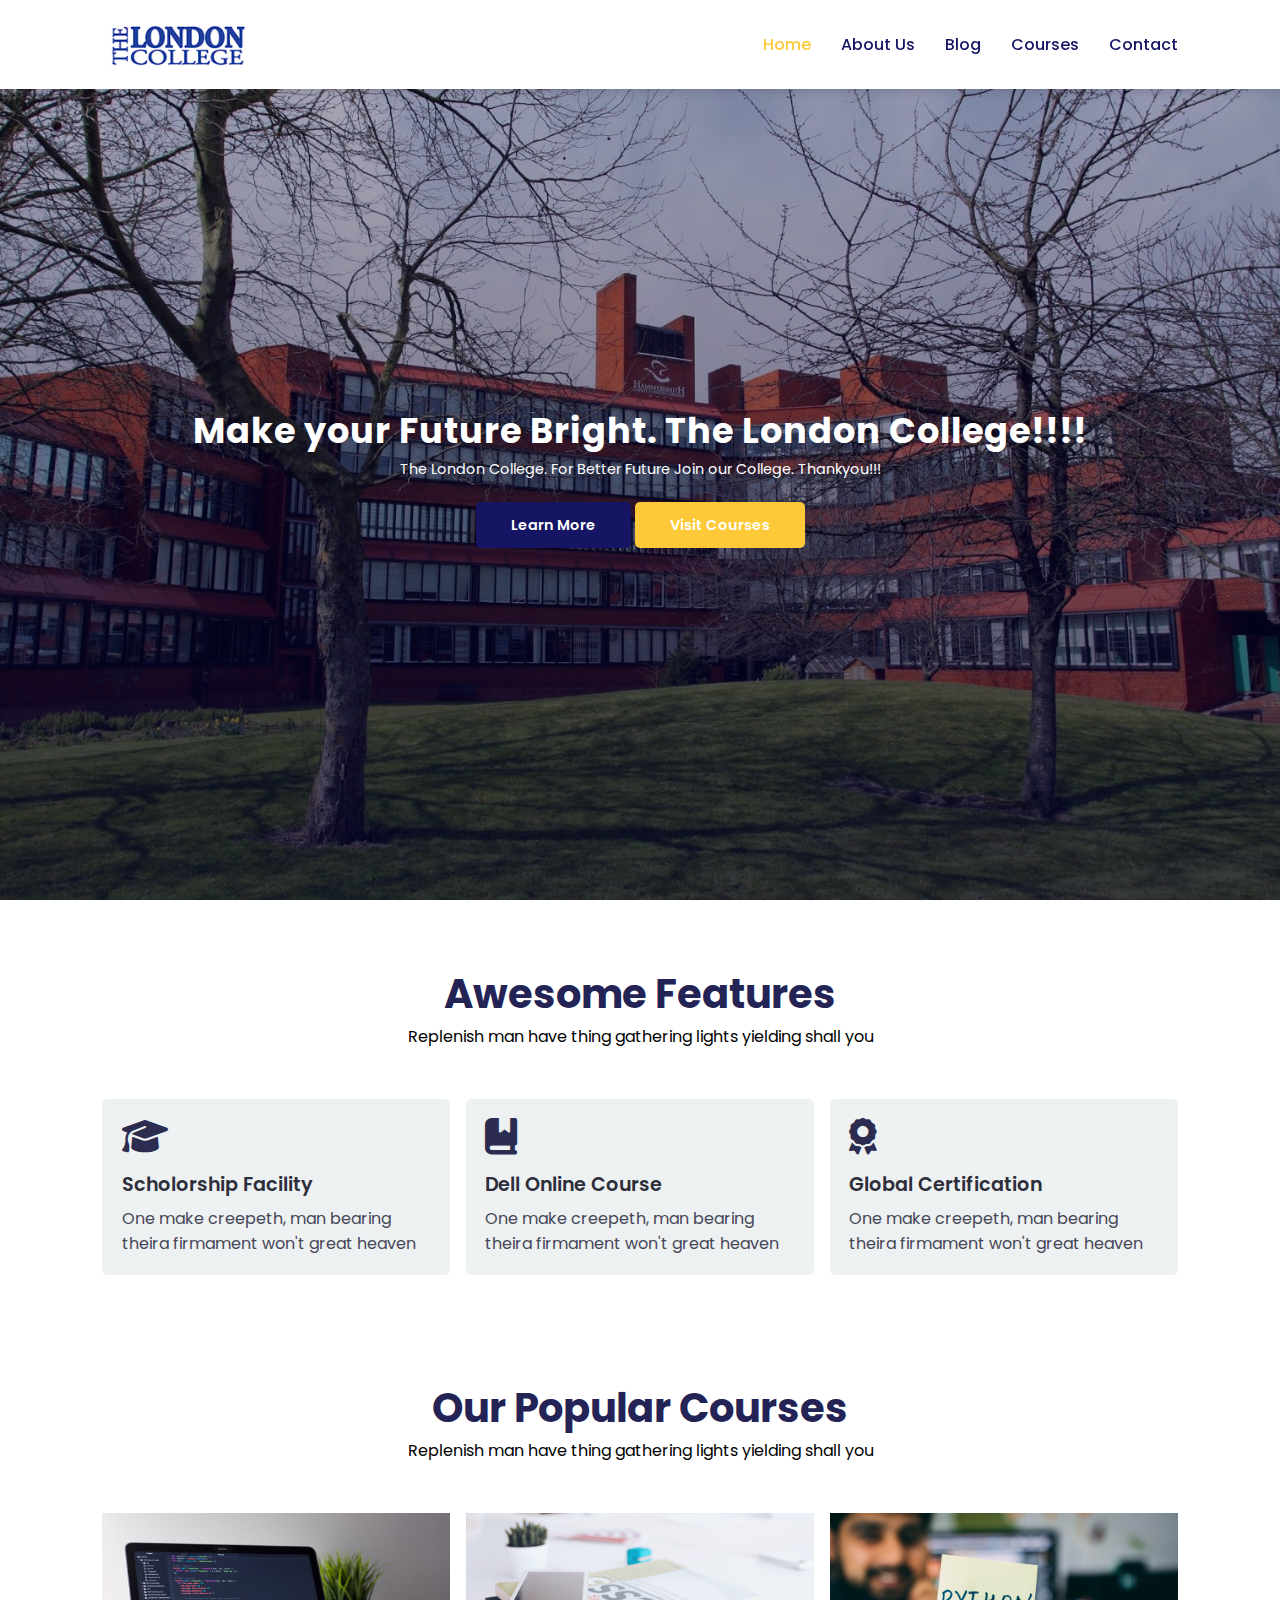
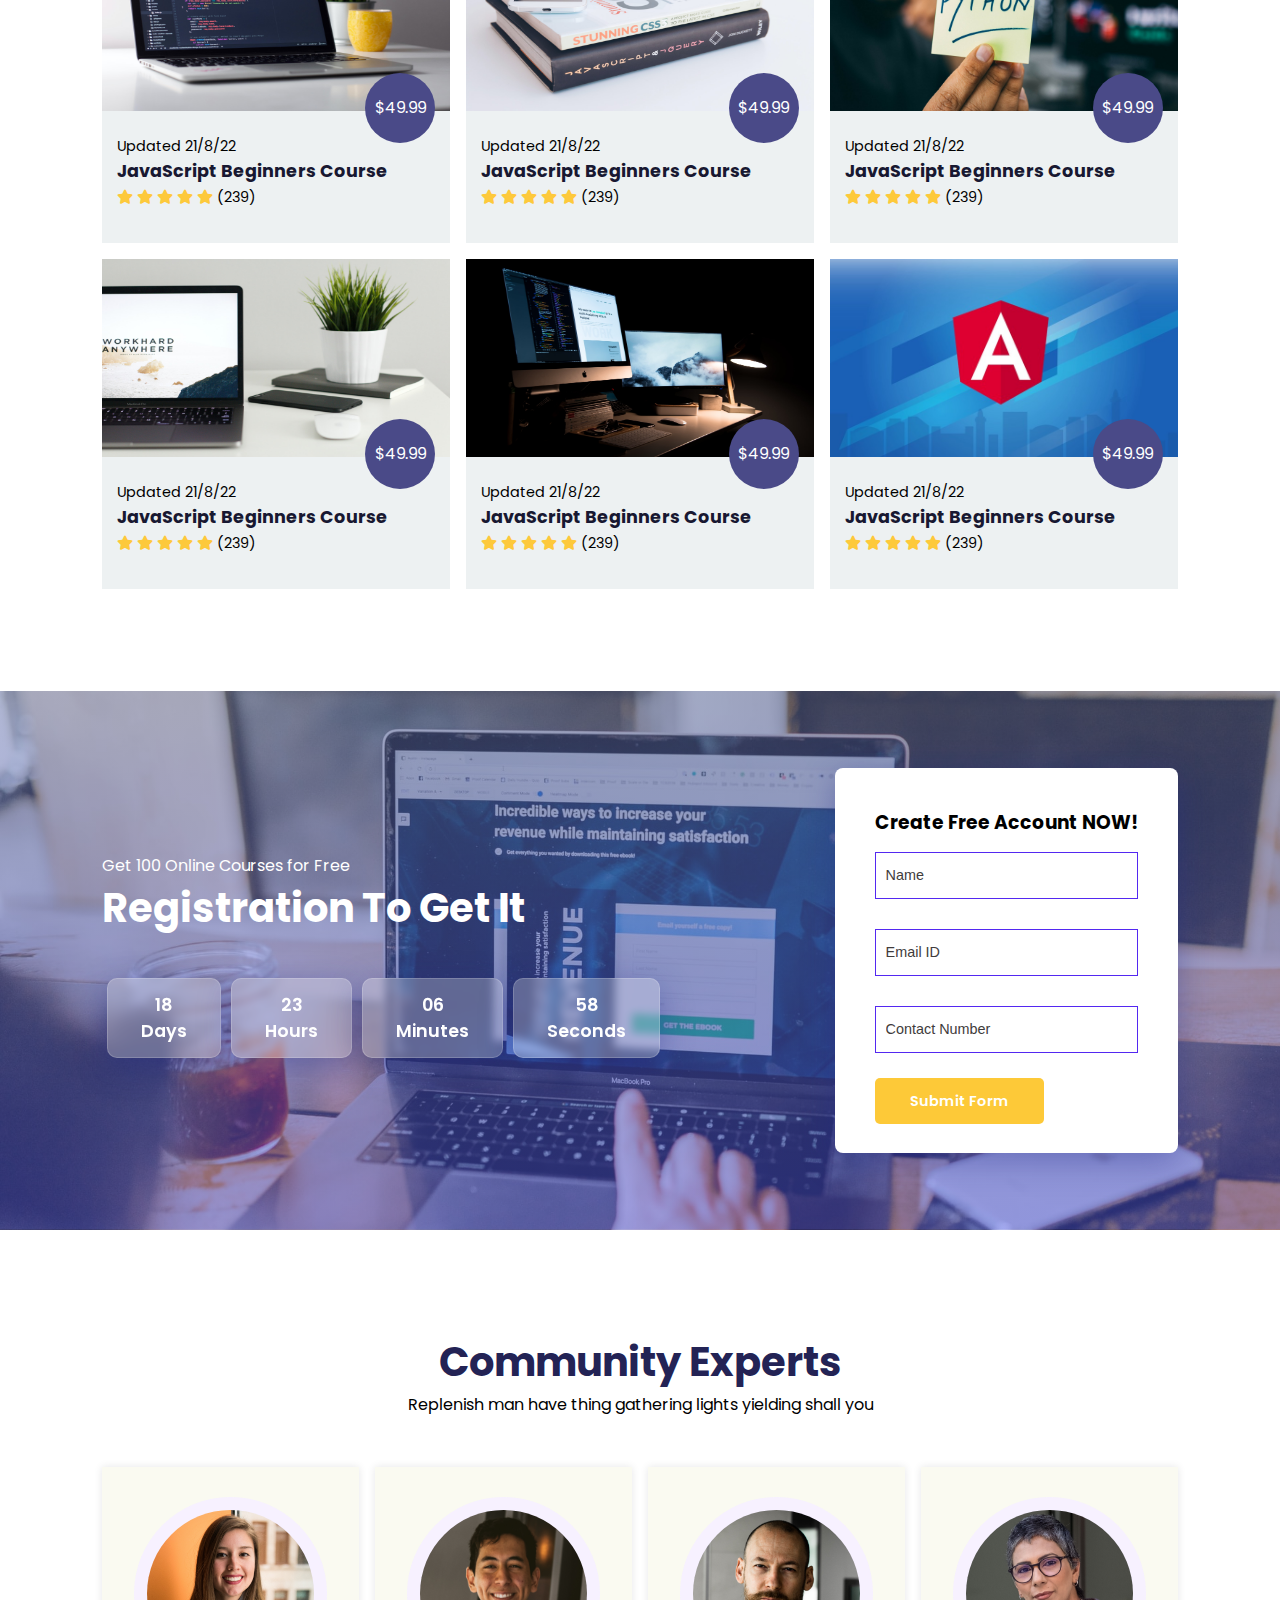
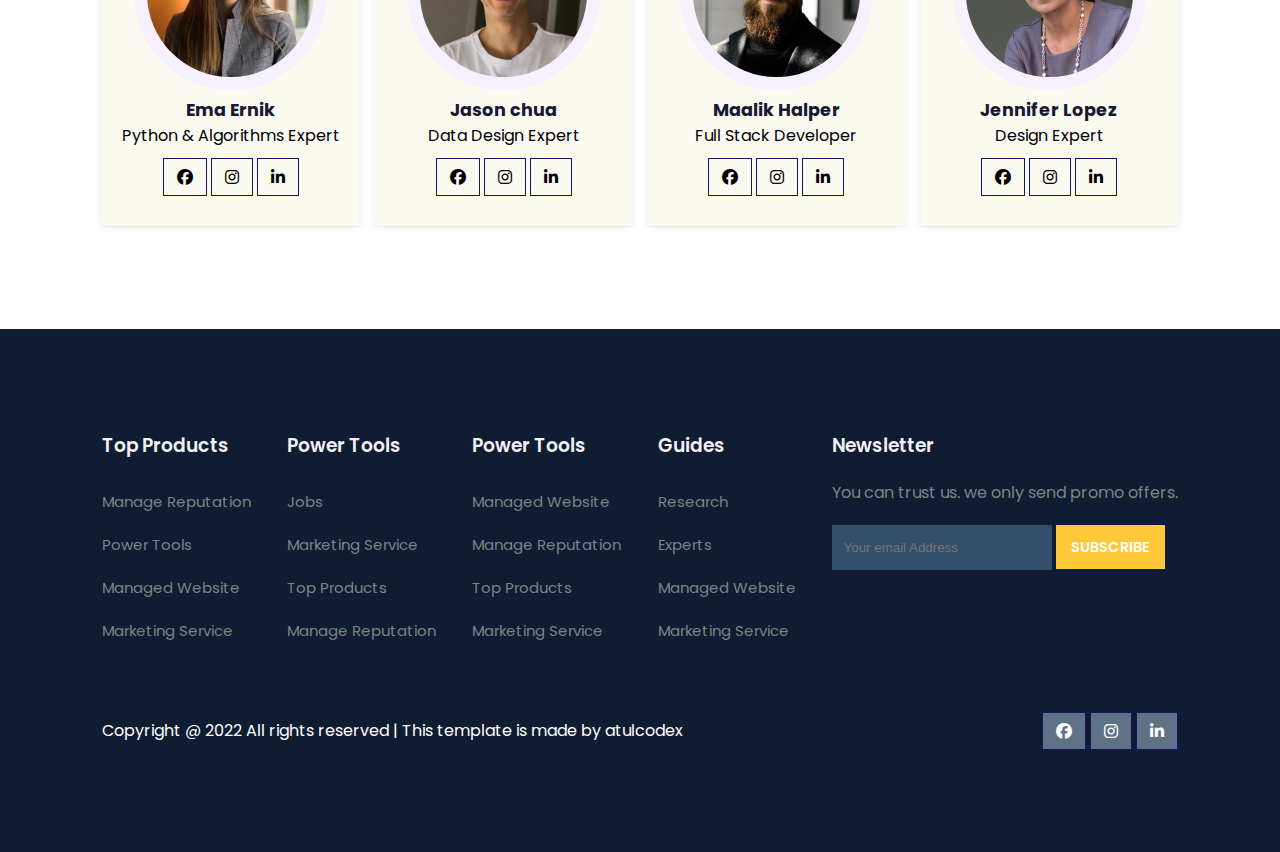
<file: index.html>
<!DOCTYPE html>
<html lang="en">
<head>
	<meta charset="UTF-8">
	<meta name="viewport" content="width=device-width, initial-scale=1.0">
	<title>Education Website Template</title>

	<!-- font Awesome CDN link -->
	<link rel="stylesheet" href="https://cdnjs.cloudflare.com/ajax/libs/font-awesome/6.1.1/css/all.min.css" />

	<!-- External CSS -->
	<link rel="stylesheet" href="style.css">

	<!-- JQuery CDN link -->
	<script src="https://code.jquery.com/jquery-3.6.0.min.js" integrity="sha256-/xUj+3OJU5yExlq6GSYGSHk7tPXikynS7ogEvDej/m4=" crossorigin="anonymous"></script>
</head>
<body>
	<!-- Navigation start -->
	<nav>
		<img src="img/logo2.png" class="logo" alt="">

		<div class="navigation">
			<ul>
				<i id="menu-close" class="fas fa-times"></i>
				<li><a href="index.html" class="active">Home</a></li>
				<li><a href="about.html">About Us</a></li>
				<li><a href="blog.html">Blog</a></li>
				<li><a href="courses.html">Courses</a></li>
				<li><a href="contact.html">Contact</a></li>
			</ul>

			<img src="img/menu.png" id="menu-btn" alt="">
		</div>
	</nav>
	<!-- Navigation ends -->


	<!-- Hero section starts from here -->
	<section id="home">
		<h2>
			Make your Future Bright. The London College!!!!
		</h2>
		<p>
			The London College. For Better Future Join our College. Thankyou!!!
		</p>
		<div class="btn">
			<a href="#" class="blue">Learn More</a>
			<a href="#" class="yellow">Visit Courses</a>
		</div>
	</section>
	<!-- Hero section ends from here -->


	<!-- Features section starts from here -->
	<section id="features">
		<h1>Awesome Features</h1>
		<p>Replenish man have thing gathering lights yielding shall you</p>

		<div class="fea-base">
			<div class="fea-box">
				<i class="fas fa-graduation-cap"></i>
				<h3>Scholorship Facility</h3>
				<p>
					One make creepeth, man bearing theira firmament won't great heaven
				</p>
			</div>

			<div class="fea-box">
				<i class="fa-solid fa-book-bookmark"></i>
				<h3>Dell Online Course</h3>
				<p>
					One make creepeth, man bearing theira firmament won't great heaven
				</p>
			</div>

			<div class="fea-box">
				<i class="fas fa-award"></i>
				<h3>Global Certification</h3>
				<p>
					One make creepeth, man bearing theira firmament won't great heaven
				</p>
			</div>
		</div>
	</section>
	<!-- Features section ends from here -->


	<!-- Courses section starts from here -->
	<section id="course">
		<h1>Our Popular Courses</h1>
		<p>Replenish man have thing gathering lights yielding shall you</p>

		<div class="course-box">
			<div class="courses">
				<img src="img/c1.jpg" alt="">
				<div class="details">
					<span>Updated 21/8/22</span>
					<h6>JavaScript Beginners Course</h6>

					<div class="star">
						<i class="fa-solid fa-star"></i>
						<i class="fa-solid fa-star"></i>
						<i class="fa-solid fa-star"></i>
						<i class="fa-solid fa-star"></i>
						<i class="fa-solid fa-star"></i>

						<span>(239)</span>
					</div>
				</div>
				<div class="cost">$49.99</div>
			</div>

			<div class="courses">
				<img src="img/c2.jpg" alt="">
				<div class="details">
					<span>Updated 21/8/22</span>
					<h6>JavaScript Beginners Course</h6>

					<div class="star">
						<i class="fa-solid fa-star"></i>
						<i class="fa-solid fa-star"></i>
						<i class="fa-solid fa-star"></i>
						<i class="fa-solid fa-star"></i>
						<i class="fa-solid fa-star"></i>

						<span>(239)</span>
					</div>
				</div>
				<div class="cost">$49.99</div>
			</div>

			<div class="courses">
				<img src="img/c3.jpg" alt="">
				<div class="details">
					<span>Updated 21/8/22</span>
					<h6>JavaScript Beginners Course</h6>

					<div class="star">
						<i class="fa-solid fa-star"></i>
						<i class="fa-solid fa-star"></i>
						<i class="fa-solid fa-star"></i>
						<i class="fa-solid fa-star"></i>
						<i class="fa-solid fa-star"></i>

						<span>(239)</span>
					</div>
				</div>
				<div class="cost">$49.99</div>
			</div>

			<div class="courses">
				<img src="img/c4.jpg" alt="">
				<div class="details">
					<span>Updated 21/8/22</span>
					<h6>JavaScript Beginners Course</h6>

					<div class="star">
						<i class="fa-solid fa-star"></i>
						<i class="fa-solid fa-star"></i>
						<i class="fa-solid fa-star"></i>
						<i class="fa-solid fa-star"></i>
						<i class="fa-solid fa-star"></i>

						<span>(239)</span>
					</div>
				</div>
				<div class="cost">$49.99</div>
			</div>

			<div class="courses">
				<img src="img/c5.jpg" alt="">
				<div class="details">
					<span>Updated 21/8/22</span>
					<h6>JavaScript Beginners Course</h6>

					<div class="star">
						<i class="fa-solid fa-star"></i>
						<i class="fa-solid fa-star"></i>
						<i class="fa-solid fa-star"></i>
						<i class="fa-solid fa-star"></i>
						<i class="fa-solid fa-star"></i>

						<span>(239)</span>
					</div>
				</div>
				<div class="cost">$49.99</div>
			</div>

			<div class="courses">
				<img src="img/c6.jpg" alt="">
				<div class="details">
					<span>Updated 21/8/22</span>
					<h6>JavaScript Beginners Course</h6>

					<div class="star">
						<i class="fa-solid fa-star"></i>
						<i class="fa-solid fa-star"></i>
						<i class="fa-solid fa-star"></i>
						<i class="fa-solid fa-star"></i>
						<i class="fa-solid fa-star"></i>

						<span>(239)</span>
					</div>
				</div>
				<div class="cost">$49.99</div>
			</div>
		</div>
	</section>
	<!-- Courses section ends from here -->


	<!-- Registration section starts from here -->
	<section id="registration">
		<div class="reminder">
			<p>Get 100 Online Courses for Free</p>
			<h1>Registration To Get It</h1>

			<div class="time">
				<div class="date">18 <br> Days</div>
				<div class="date">23 <br> Hours</div>
				<div class="date">06 <br> Minutes</div>
				<div class="date">58 <br> Seconds</div>
			</div>
		</div>

		<div class="form">
			<h3>Create Free Account NOW!</h3>

			<input type="text" placeholder="Name" name="" id="">
			<input type="email" placeholder="Email ID" name="" id="">
			<input type="text" placeholder="Contact Number" name="" id="">

			<div class="btn">
				<a href="#" class="yellow">Submit Form</a>
			</div>
		</div>
	</section>
	<!-- Registration section ends from here -->


	<!-- Experts section starts from here -->
	<section id="experts">
		<h1>Community Experts</h1>
		<p>Replenish man have thing gathering lights yielding shall you</p>
		<div class="expert-box">
			<div class="profile">
				<img src="img/pro1.webp" alt="">
				<h6>Ema Ernik</h6>
				<p>Python & Algorithms Expert</p>
				<div class="pro-links">
					<i class="fab fa-facebook"></i>
					<i class="fab fa-instagram"></i>
					<i class="fab fa-linkedin-in"></i>
				</div>
			</div>

			<div class="profile">
				<img src="img/pro2.webp" alt="">
				<h6>Jason chua</h6>
				<p>Data Design Expert</p>
				<div class="pro-links">
					<i class="fab fa-facebook"></i>
					<i class="fab fa-instagram"></i>
					<i class="fab fa-linkedin-in"></i>
				</div>
			</div>

			<div class="profile">
				<img src="img/pro3.webp" alt="">
				<h6>Maalik Halper</h6>
				<p>Full Stack Developer</p>
				<div class="pro-links">
					<i class="fab fa-facebook"></i>
					<i class="fab fa-instagram"></i>
					<i class="fab fa-linkedin-in"></i>
				</div>
			</div>

			<div class="profile">
				<img src="img/pro4.webp" alt="">
				<h6>Jennifer Lopez</h6>
				<p>Design Expert</p>
				<div class="pro-links">
					<i class="fab fa-facebook"></i>
					<i class="fab fa-instagram"></i>
					<i class="fab fa-linkedin-in"></i>
				</div>
			</div>
		</div>
	</section>
	<!-- Experts section ends from here -->

	<!-- Footer section starts from here -->
	<footer>
		<div class="footer-col">
			<h3>Top Products</h3>
			<li>Manage Reputation</li>
			<li>Power Tools</li>
			<li>Managed Website</li>
			<li>Marketing Service</li>
		</div>

		<div class="footer-col">
			<h3>Power Tools</h3>
			<li>Jobs</li>
			<li>Marketing Service</li>
			<li>Top Products</li>
			<li>Manage Reputation</li>
		</div>

		<div class="footer-col">
			<h3>Power Tools</h3>
			<li>Managed Website</li>
			<li>Manage Reputation</li>
			<li>Top Products</li>
			<li>Marketing Service</li>
		</div>

		<div class="footer-col">
			<h3>Guides</h3>
			<li>Research</li>
			<li>Experts</li>
			<li>Managed Website</li>
			<li>Marketing Service</li>
		</div>

		<div class="footer-col">
			<h3>Newsletter</h3>
			<p>You can trust us. we only send promo offers.</p>

			<div class="subscribe">
				<input type="email" placeholder="Your email Address">
				<a href="#" class="yellow">SUBSCRIBE</a>
			</div>
		</div>

		<div class="copyright">
			<p>
				Copyright @ 2022 All rights reserved | This template is made by <a href="https://atulcodex.com" target="_blank">atulcodex</a>
			</p>
			<div class="pro-links">
				<i class="fab fa-facebook"></i>
				<i class="fab fa-instagram"></i>
				<i class="fab fa-linkedin-in"></i>
			</div>
		</div>
	</footer>
	<!-- Footer section ends from here -->

	<script>
		// Show menu links on burger click
		$('#menu-btn').click(function(){
			$('nav .navigation ul').addClass('active')
		});

		// Hide navbar on click function
		$('#menu-close').click(function(){
			$('nav .navigation ul').removeClass('active')
		});
	</script>
</body>
</html>
</file>
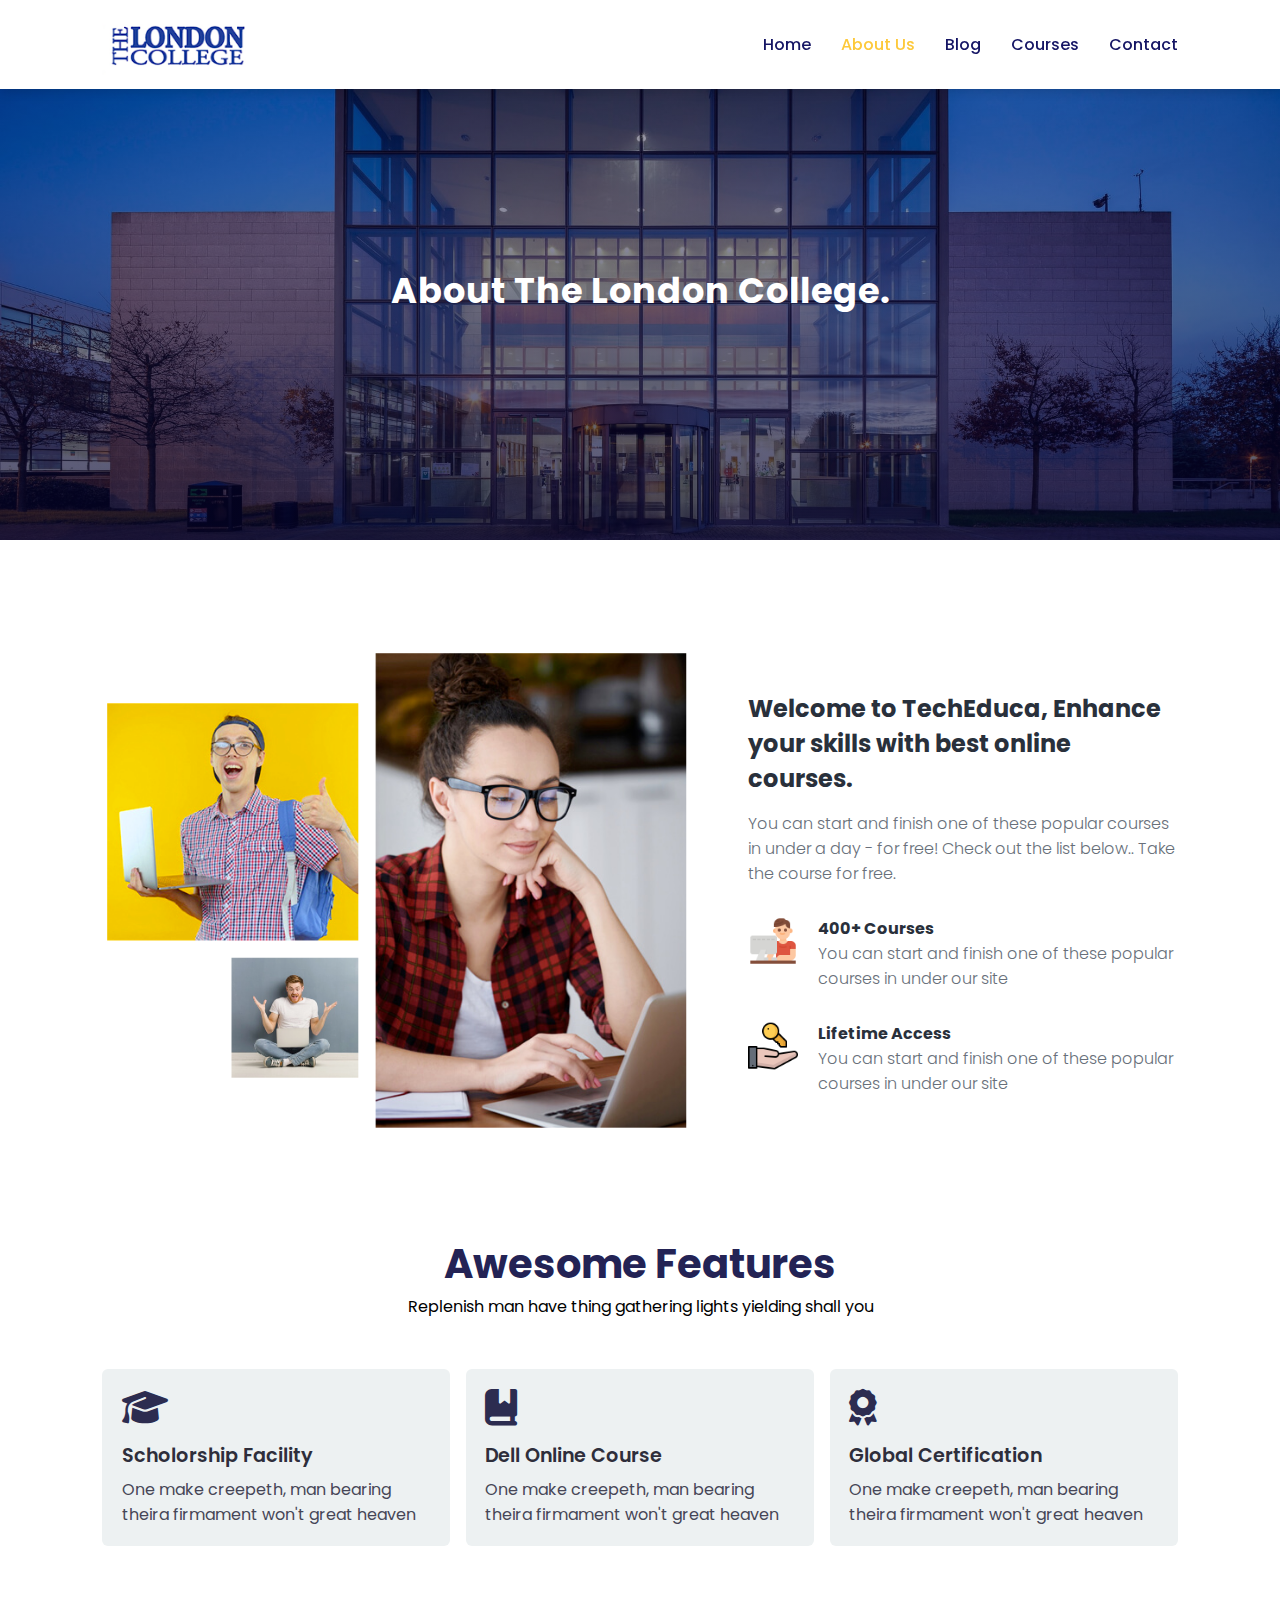
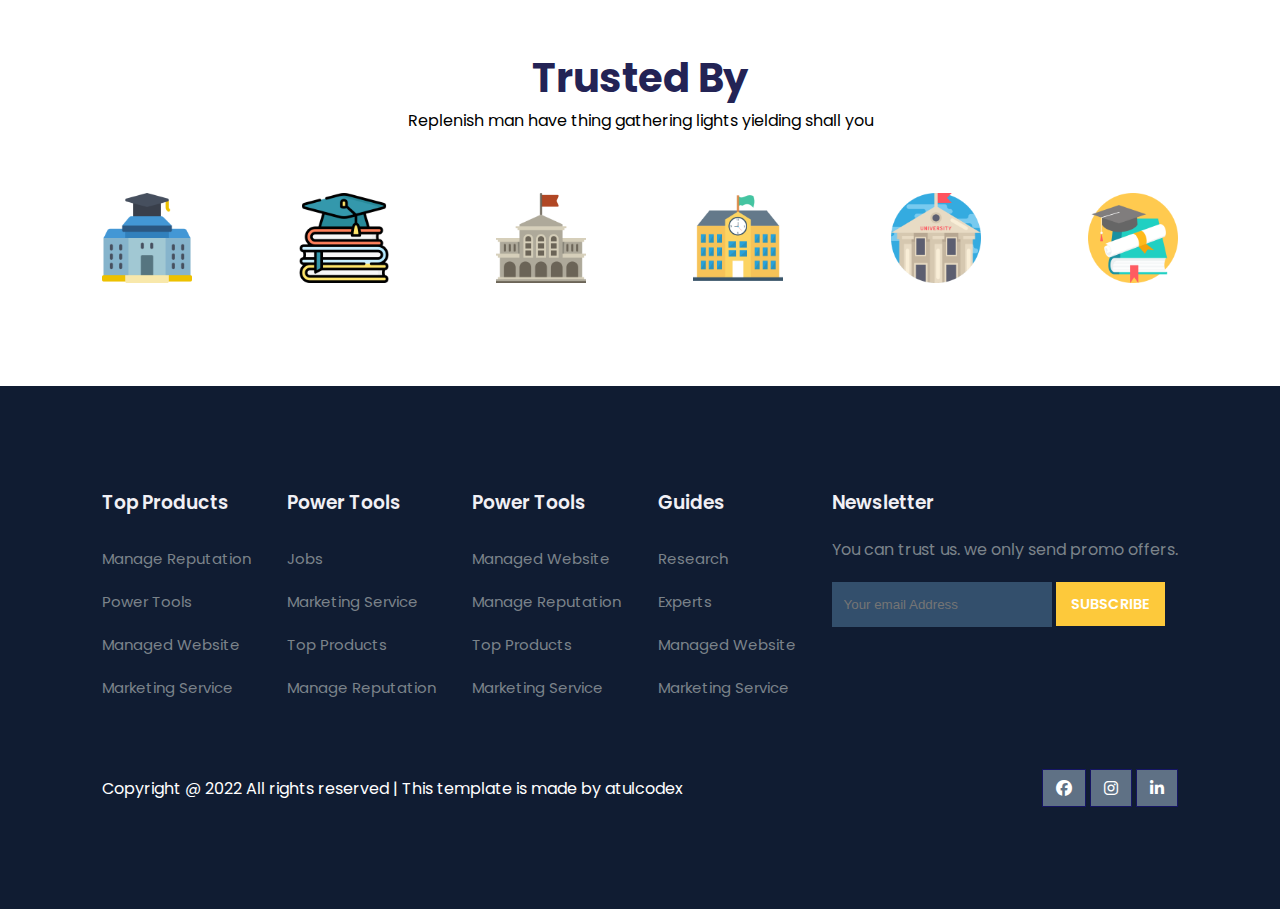
<file: about.html>
<!DOCTYPE html>
<html lang="en">
<head>
	<meta charset="UTF-8">
	<meta name="viewport" content="width=device-width, initial-scale=1.0">
	<title>Education Website Template</title>

	<!-- font Awesome CDN link -->
	<link rel="stylesheet" href="https://cdnjs.cloudflare.com/ajax/libs/font-awesome/6.1.1/css/all.min.css" />

	<!-- External CSS -->
	<link rel="stylesheet" href="style.css">
	<link rel="stylesheet" href="about.css">

	<!-- JQuery CDN link -->
	<script src="https://code.jquery.com/jquery-3.6.0.min.js" integrity="sha256-/xUj+3OJU5yExlq6GSYGSHk7tPXikynS7ogEvDej/m4=" crossorigin="anonymous"></script>
</head>
<body>
	<!-- Navigation start -->
	<nav>
		<img src="img/logo2.png" class="logo" alt="">

		<div class="navigation">
			<ul>
				<i id="menu-close" class="fas fa-times"></i>
				<li><a href="index.html">Home</a></li>
				<li><a href="about.html" class="active">About Us</a></li>
				<li><a href="blog.html">Blog</a></li>
				<li><a href="courses.html">Courses</a></li>
				<li><a href="contact.html">Contact</a></li>
			</ul>

			<img src="img/menu.png" id="menu-btn" alt="">
		</div>
	</nav>
	<!-- Navigation ends -->


	<!-- Hero section starts from here -->
	<section id="about-home">
		<h2>
			About The London College.
		</h2>
	</section>
	<!-- Hero section ends from here -->


	<!-- About section starts from here -->
	<section id="about-container">
		<div class="about-img">
			<img src="img/a.png" alt="">
		</div>
		<div class="about-text">
			<h2>
				Welcome to TechEduca, Enhance your skills with best online courses.
			</h2>
			<p>
				You can start and finish one of these popular courses in under a day - for free! Check out the list below.. Take the course for free.
			</p>

			<div class="about-fe">
				<img src="img/fe1.png" alt="">
				<div class="fe-text">
					<h5>400+ Courses</h5>
					<p>
						You can start and finish one of these popular courses in under our site
					</p>
				</div>
			</div>
			<div class="about-fe">
				<img src="img/fe2.png" alt="">
				<div class="fe-text">
					<h5>Lifetime Access</h5>
					<p>
						You can start and finish one of these popular courses in under our site
					</p>
				</div>
			</div>
		</div>
	</section>
	<!-- About section ends from here -->


	<!-- Features section starts from here -->
	<section id="features">
		<h1>Awesome Features</h1>
		<p>Replenish man have thing gathering lights yielding shall you</p>

		<div class="fea-base">
			<div class="fea-box">
				<i class="fas fa-graduation-cap"></i>
				<h3>Scholorship Facility</h3>
				<p>
					One make creepeth, man bearing theira firmament won't great heaven
				</p>
			</div>

			<div class="fea-box">
				<i class="fa-solid fa-book-bookmark"></i>
				<h3>Dell Online Course</h3>
				<p>
					One make creepeth, man bearing theira firmament won't great heaven
				</p>
			</div>

			<div class="fea-box">
				<i class="fas fa-award"></i>
				<h3>Global Certification</h3>
				<p>
					One make creepeth, man bearing theira firmament won't great heaven
				</p>
			</div>
		</div>
	</section>
	<!-- Features section ends from here -->


	<!-- Trust section starts from here -->
	<section id="trust">
		<h1>Trusted By</h1>
		<p>Replenish man have thing gathering lights yielding shall you</p>
		<div class="trust-img">
			<img src="img/trust (1).png" alt="">
			<img src="img/trust (2).png" alt="">
			<img src="img/trust (3).png" alt="">
			<img src="img/trust (4).png" alt="">
			<img src="img/trust (5).png" alt="">
			<img src="img/trust (6).png" alt="">
		</div>
	</section>
	<!-- Trust section ends from here -->


	<!-- Footer section starts from here -->
	<footer>
		<div class="footer-col">
			<h3>Top Products</h3>
			<li>Manage Reputation</li>
			<li>Power Tools</li>
			<li>Managed Website</li>
			<li>Marketing Service</li>
		</div>

		<div class="footer-col">
			<h3>Power Tools</h3>
			<li>Jobs</li>
			<li>Marketing Service</li>
			<li>Top Products</li>
			<li>Manage Reputation</li>
		</div>

		<div class="footer-col">
			<h3>Power Tools</h3>
			<li>Managed Website</li>
			<li>Manage Reputation</li>
			<li>Top Products</li>
			<li>Marketing Service</li>
		</div>

		<div class="footer-col">
			<h3>Guides</h3>
			<li>Research</li>
			<li>Experts</li>
			<li>Managed Website</li>
			<li>Marketing Service</li>
		</div>

		<div class="footer-col">
			<h3>Newsletter</h3>
			<p>You can trust us. we only send promo offers.</p>

			<div class="subscribe">
				<input type="email" placeholder="Your email Address">
				<a href="#" class="yellow">SUBSCRIBE</a>
			</div>
		</div>

		<div class="copyright">
			<p>
				Copyright @ 2022 All rights reserved | This template is made by <a href="https://atulcodex.com" target="_blank">atulcodex</a>
			</p>
			<div class="pro-links">
				<i class="fab fa-facebook"></i>
				<i class="fab fa-instagram"></i>
				<i class="fab fa-linkedin-in"></i>
			</div>
		</div>
	</footer>
	<!-- Footer section ends from here -->

	<script>
		// Show menu links on burger click
		$('#menu-btn').click(function(){
			$('nav .navigation ul').addClass('active')
		});

		// Hide navbar on click function
		$('#menu-close').click(function(){
			$('nav .navigation ul').removeClass('active')
		});
	</script>
</body>
</html>
</file>
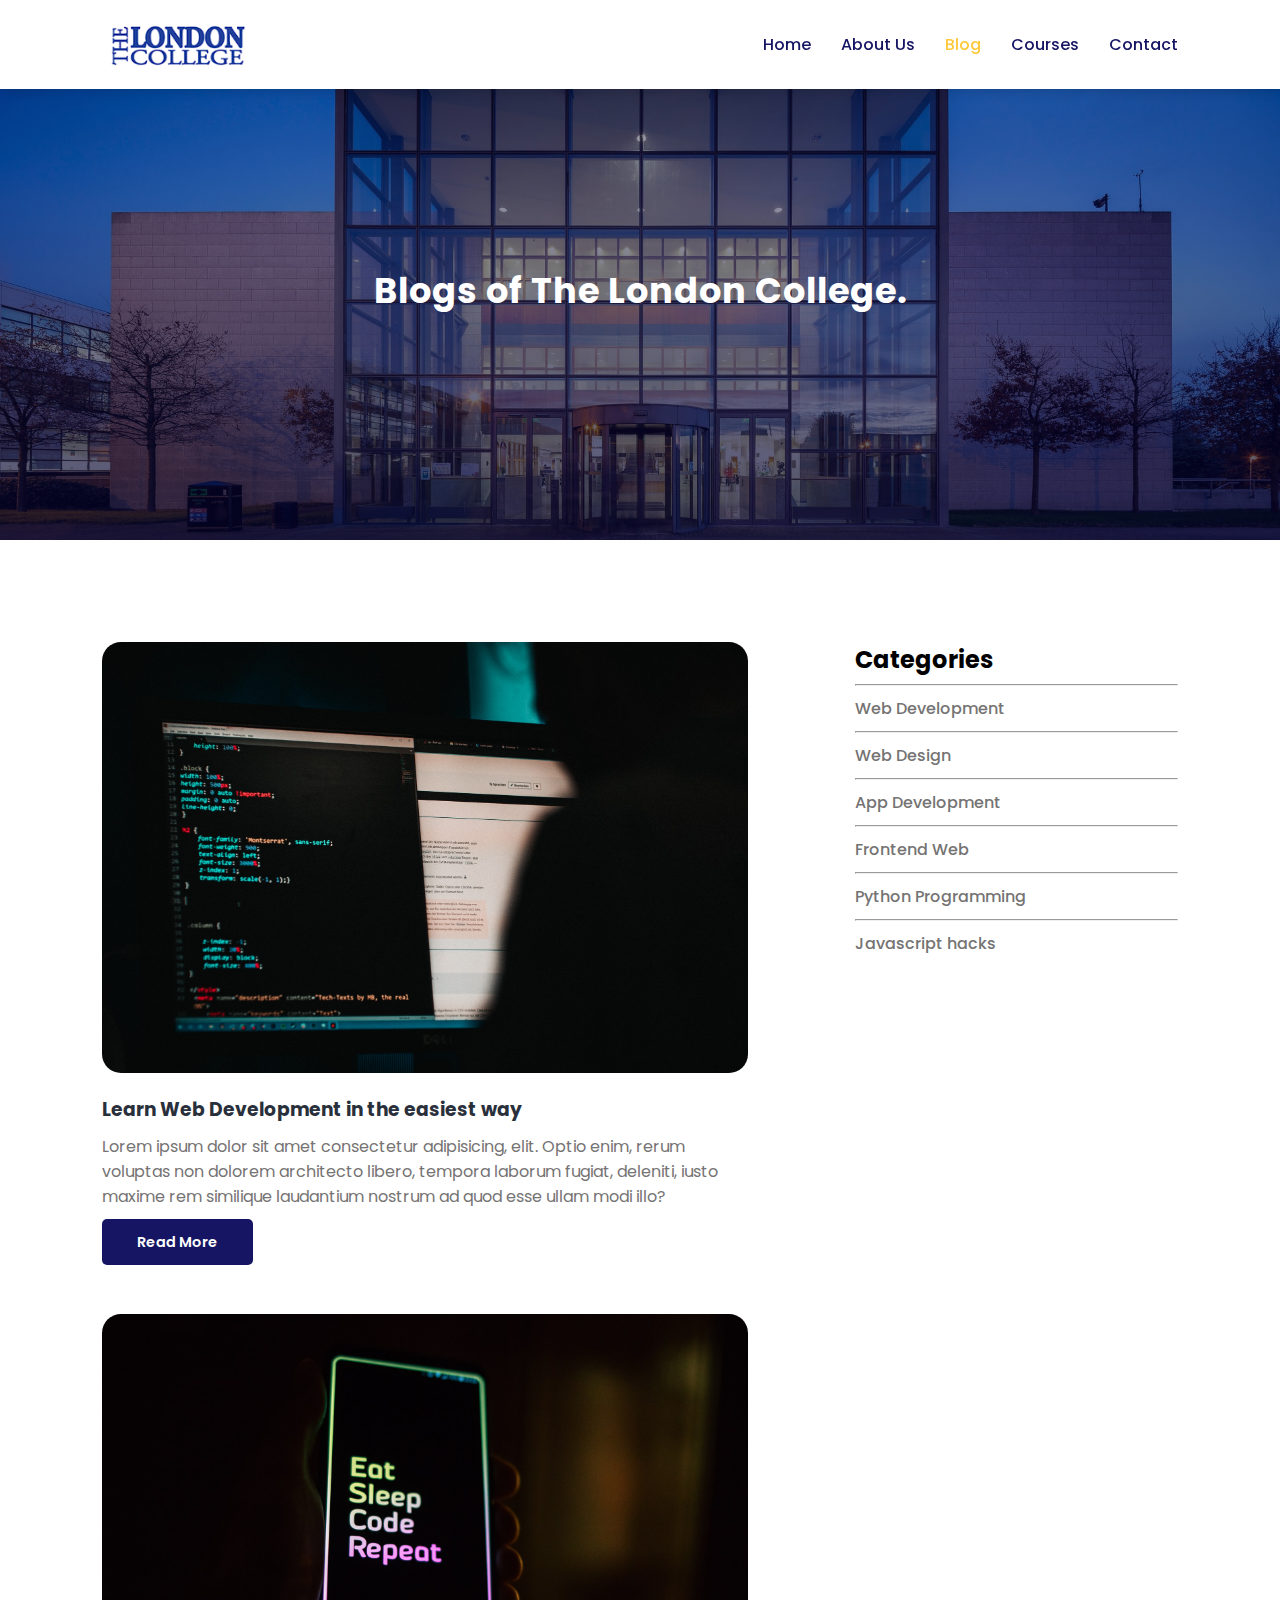
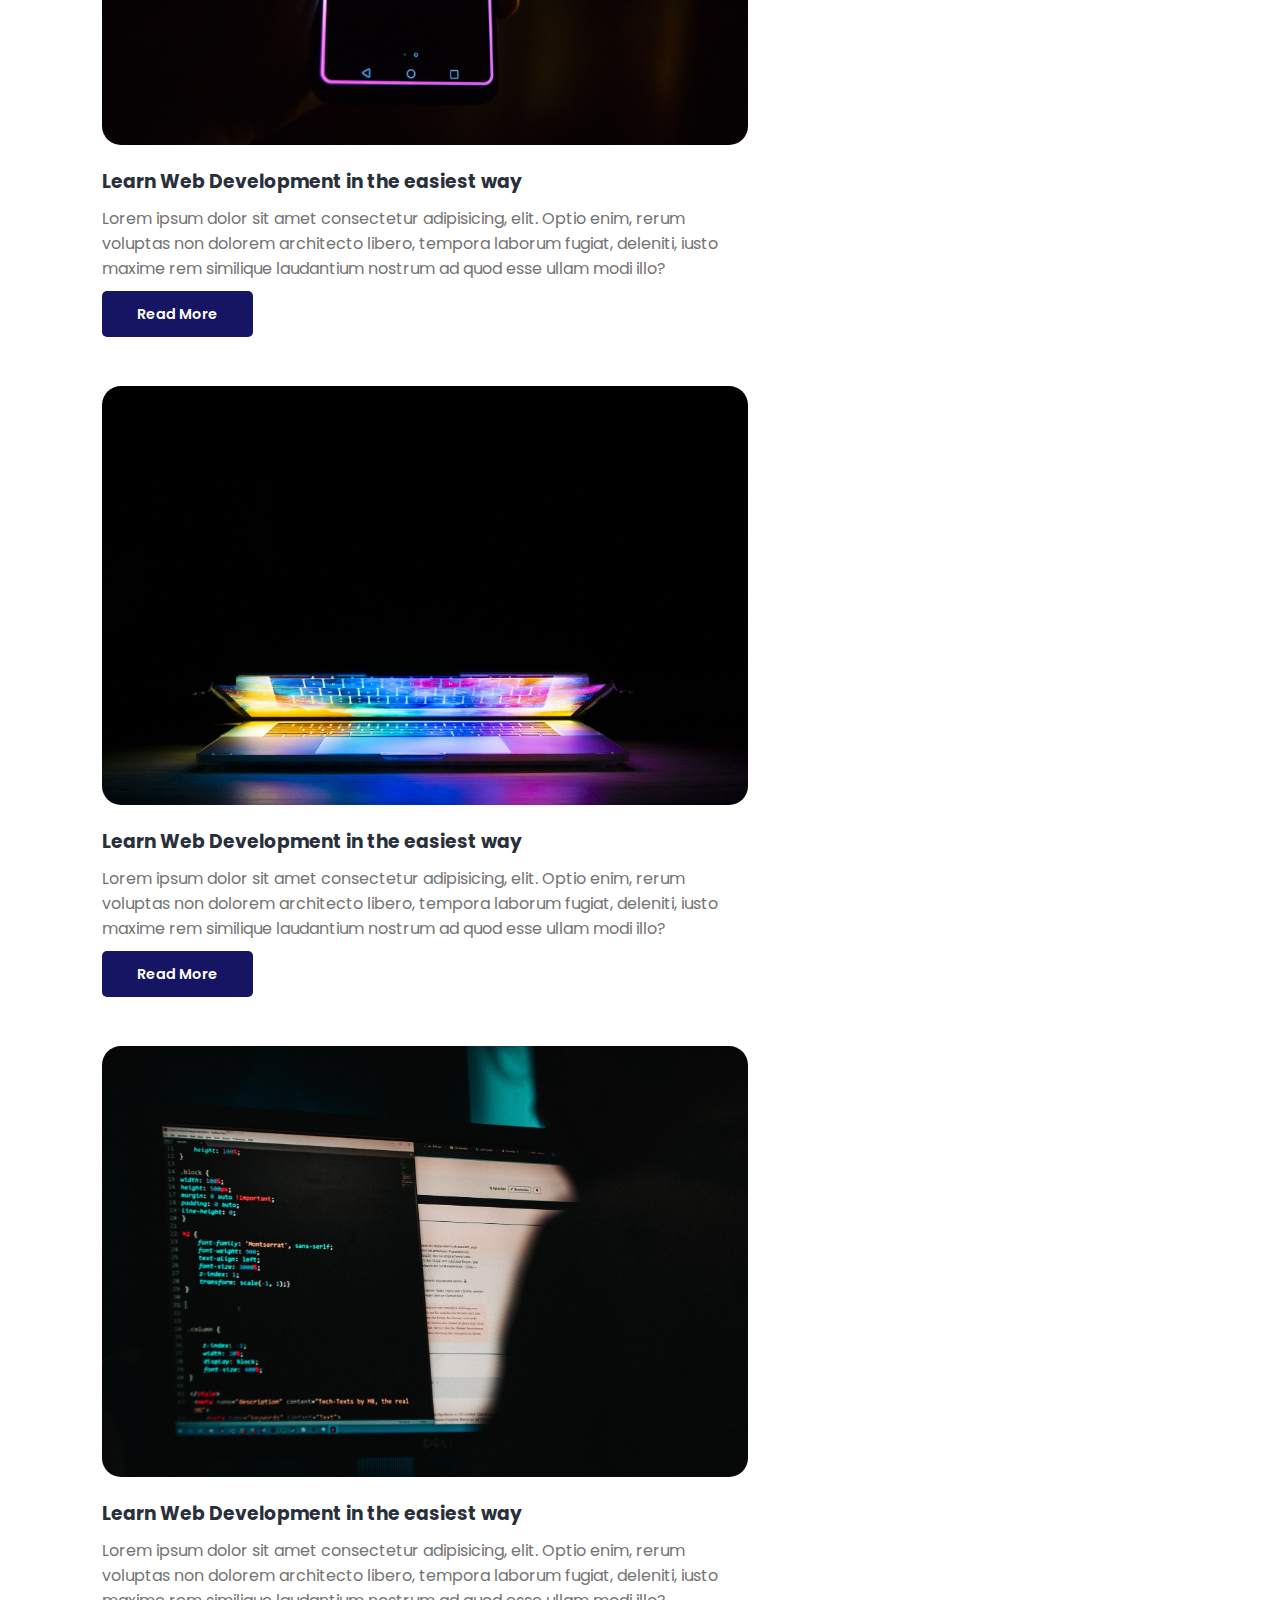
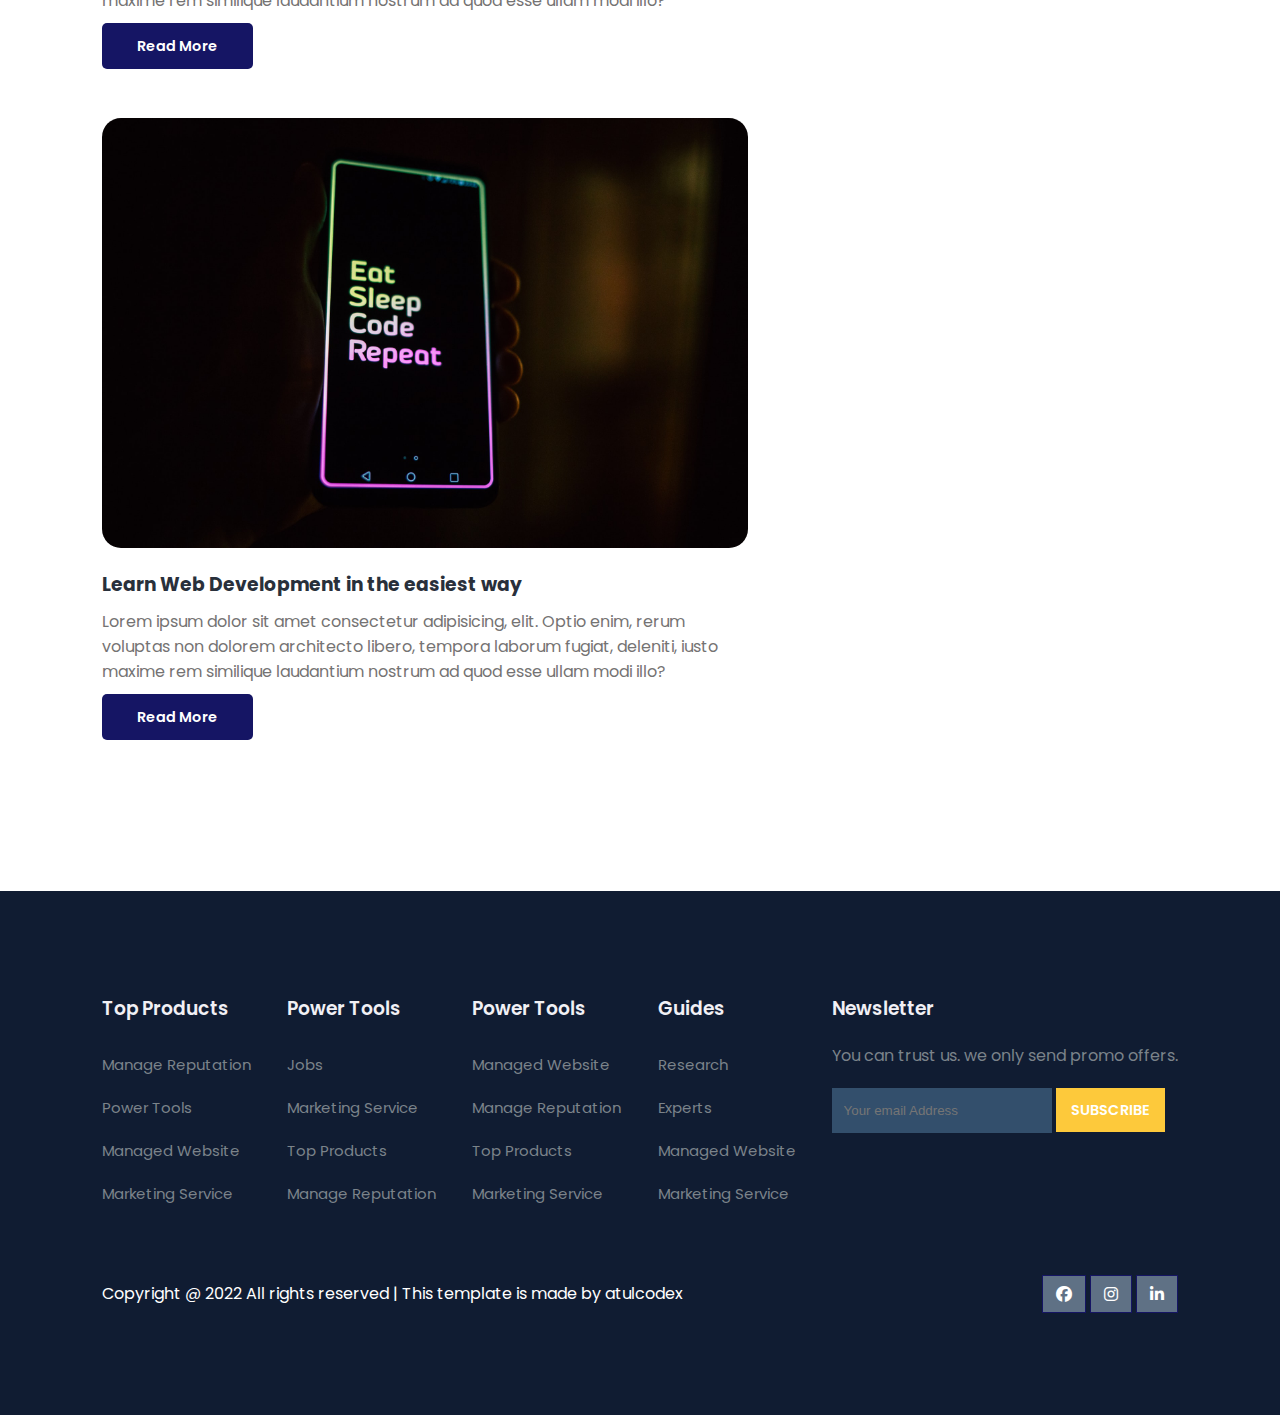
<file: blog.html>
<!DOCTYPE html>
<html lang="en">
<head>
	<meta charset="UTF-8">
	<meta name="viewport" content="width=device-width, initial-scale=1.0">
	<title>Blogs</title>

	<!-- font Awesome CDN link -->
	<link rel="stylesheet" href="https://cdnjs.cloudflare.com/ajax/libs/font-awesome/6.1.1/css/all.min.css" />

	<!-- External CSS -->
	<link rel="stylesheet" href="style.css">
	<link rel="stylesheet" href="about.css">
	<link rel="stylesheet" href="blog.css">

	<!-- JQuery CDN link -->
	<script src="https://code.jquery.com/jquery-3.6.0.min.js" integrity="sha256-/xUj+3OJU5yExlq6GSYGSHk7tPXikynS7ogEvDej/m4=" crossorigin="anonymous"></script>
</head>
<body>
	<!-- Navigation start -->
	<nav>
		<img src="img/logo2.png" class="logo" alt="">

		<div class="navigation">
			<ul>
				<i id="menu-close" class="fas fa-times"></i>
				<li><a href="index.html">Home</a></li>
				<li><a href="about.html">About Us</a></li>
				<li><a href="blog.html" class="active">Blog</a></li>
				<li><a href="courses.html">Courses</a></li>
				<li><a href="contact.html">Contact</a></li>
			</ul>

			<img src="img/menu.png" id="menu-btn" alt="">
		</div>
	</nav>
	<!-- Navigation ends -->


	<!-- Hero section starts from here -->
	<section id="about-home">
		<h2>
			Blogs of The London College.
		</h2>
	</section>
	<!-- Hero section ends from here -->


	<!-- Blog container starts from here -->
	<section id="blog-container">
		<div class="blogs">
			<div class="post">
				<img src="img/b1.jpg" alt="">
				<h3>Learn Web Development in the easiest way</h3>
				<p>
					Lorem ipsum dolor sit amet consectetur adipisicing, elit. Optio enim, rerum voluptas non dolorem architecto libero, tempora laborum fugiat, deleniti, iusto maxime rem similique laudantium nostrum ad quod esse ullam modi illo?
				</p>
				<a href="post.html">Read More</a>
			</div>

			<div class="post">
				<img src="img/b2.jpg" alt="">
				<h3>Learn Web Development in the easiest way</h3>
				<p>
					Lorem ipsum dolor sit amet consectetur adipisicing, elit. Optio enim, rerum voluptas non dolorem architecto libero, tempora laborum fugiat, deleniti, iusto maxime rem similique laudantium nostrum ad quod esse ullam modi illo?
				</p>
				<a href="post.html">Read More</a>
			</div>

			<div class="post">
				<img src="img/b3.jpg" alt="">
				<h3>Learn Web Development in the easiest way</h3>
				<p>
					Lorem ipsum dolor sit amet consectetur adipisicing, elit. Optio enim, rerum voluptas non dolorem architecto libero, tempora laborum fugiat, deleniti, iusto maxime rem similique laudantium nostrum ad quod esse ullam modi illo?
				</p>
				<a href="post.html">Read More</a>
			</div>

			<div class="post">
				<img src="img/b1.jpg" alt="">
				<h3>Learn Web Development in the easiest way</h3>
				<p>
					Lorem ipsum dolor sit amet consectetur adipisicing, elit. Optio enim, rerum voluptas non dolorem architecto libero, tempora laborum fugiat, deleniti, iusto maxime rem similique laudantium nostrum ad quod esse ullam modi illo?
				</p>
				<a href="post.html">Read More</a>
			</div>

			<div class="post">
				<img src="img/b2.jpg" alt="">
				<h3>Learn Web Development in the easiest way</h3>
				<p>
					Lorem ipsum dolor sit amet consectetur adipisicing, elit. Optio enim, rerum voluptas non dolorem architecto libero, tempora laborum fugiat, deleniti, iusto maxime rem similique laudantium nostrum ad quod esse ullam modi illo?
				</p>
				<a href="post.html">Read More</a>
			</div>
		</div>
		<div class="cate">
			<h2>Categories</h2>
			<hr>
			<a href="#">Web Development</a>
			<hr>
			<a href="#">Web Design</a>
			<hr>
			<a href="#">App Development</a>
			<hr>
			<a href="#">Frontend Web</a>
			<hr>
			<a href="#">Python Programming</a>
			<hr>
			<a href="#">Javascript hacks</a>
		</div>
	</section>
	<!-- Blog container ends from here -->


	<!-- Footer section starts from here -->
	<footer>
		<div class="footer-col">
			<h3>Top Products</h3>
			<li>Manage Reputation</li>
			<li>Power Tools</li>
			<li>Managed Website</li>
			<li>Marketing Service</li>
		</div>

		<div class="footer-col">
			<h3>Power Tools</h3>
			<li>Jobs</li>
			<li>Marketing Service</li>
			<li>Top Products</li>
			<li>Manage Reputation</li>
		</div>

		<div class="footer-col">
			<h3>Power Tools</h3>
			<li>Managed Website</li>
			<li>Manage Reputation</li>
			<li>Top Products</li>
			<li>Marketing Service</li>
		</div>

		<div class="footer-col">
			<h3>Guides</h3>
			<li>Research</li>
			<li>Experts</li>
			<li>Managed Website</li>
			<li>Marketing Service</li>
		</div>

		<div class="footer-col">
			<h3>Newsletter</h3>
			<p>You can trust us. we only send promo offers.</p>

			<div class="subscribe">
				<input type="email" placeholder="Your email Address">
				<a href="#" class="yellow">SUBSCRIBE</a>
			</div>
		</div>

		<div class="copyright">
			<p>
				Copyright @ 2022 All rights reserved | This template is made by <a href="https://atulcodex.com" target="_blank">atulcodex</a>
			</p>
			<div class="pro-links">
				<i class="fab fa-facebook"></i>
				<i class="fab fa-instagram"></i>
				<i class="fab fa-linkedin-in"></i>
			</div>
		</div>
	</footer>
	<!-- Footer section ends from here -->

	<script>
		// Show menu links on burger click
		$('#menu-btn').click(function(){
			$('nav .navigation ul').addClass('active')
		});

		// Hide navbar on click function
		$('#menu-close').click(function(){
			$('nav .navigation ul').removeClass('active')
		});
	</script>
</body>
</html>
</file>
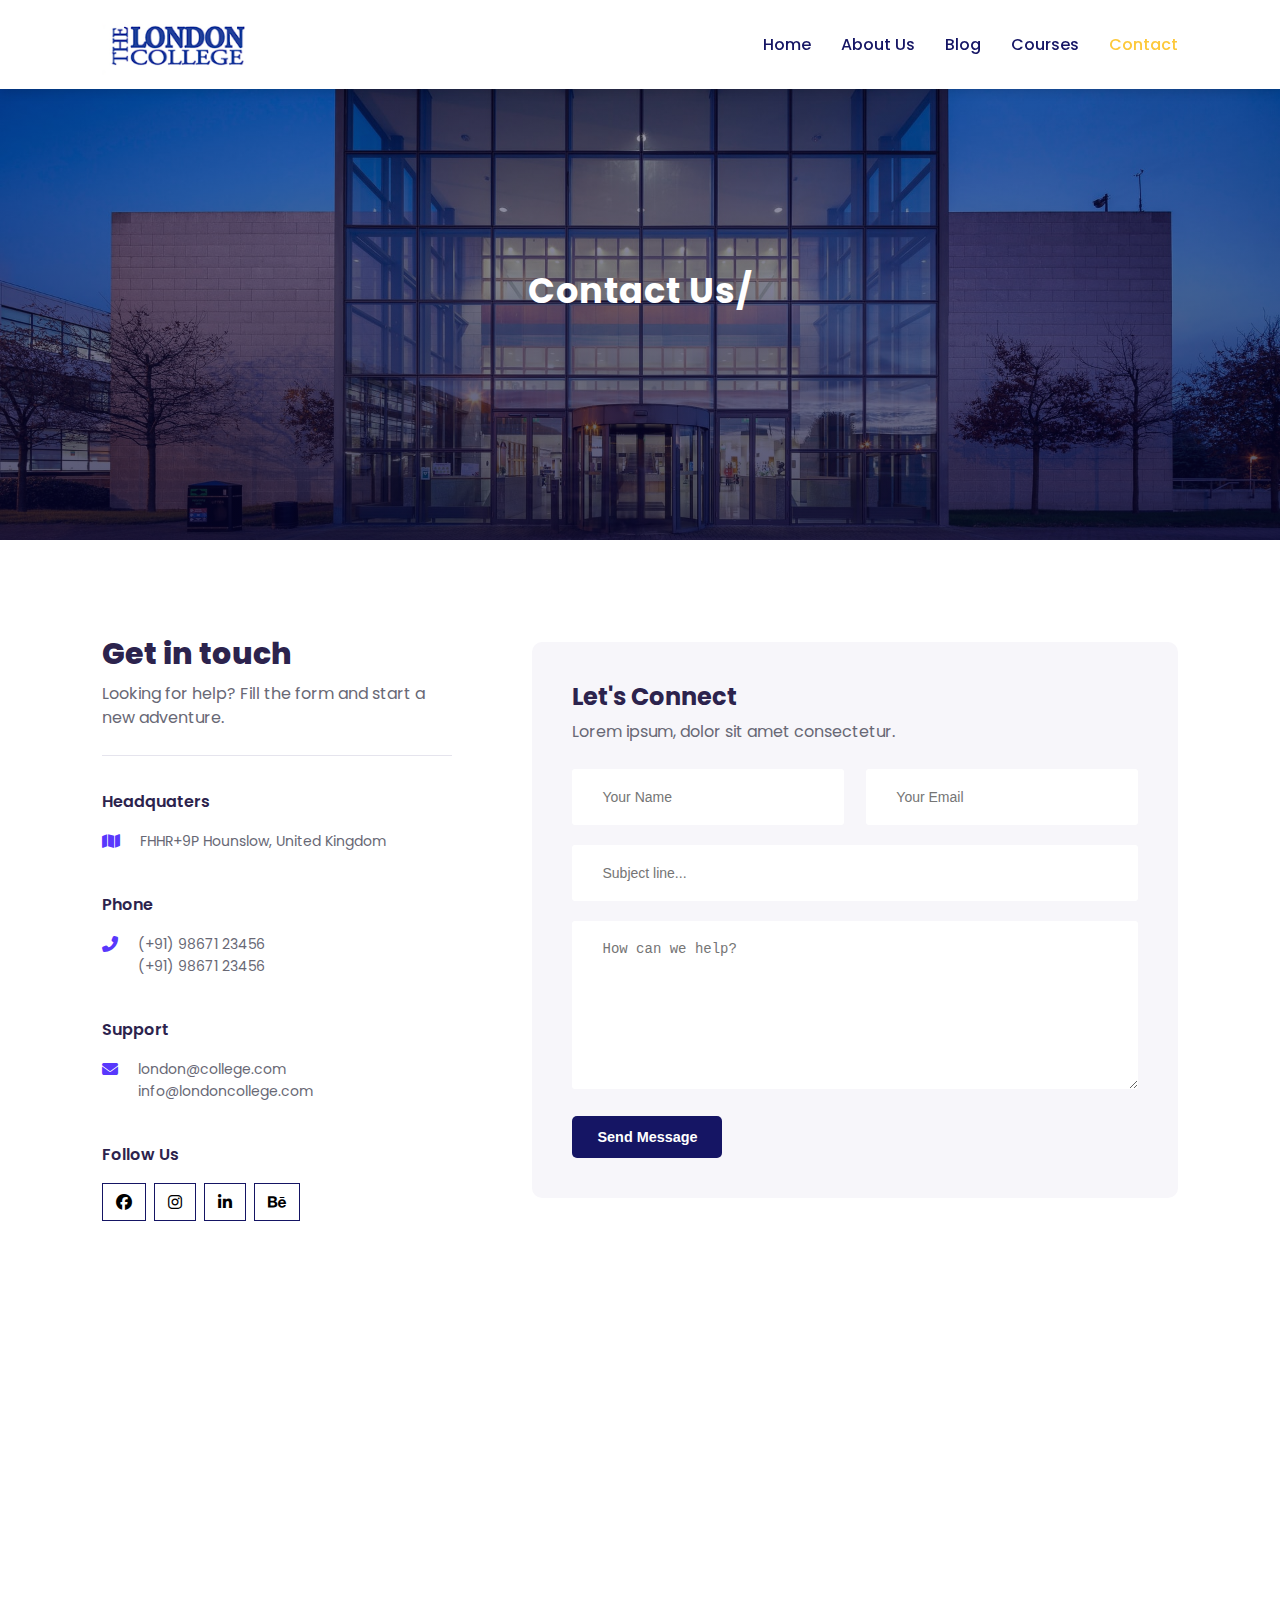
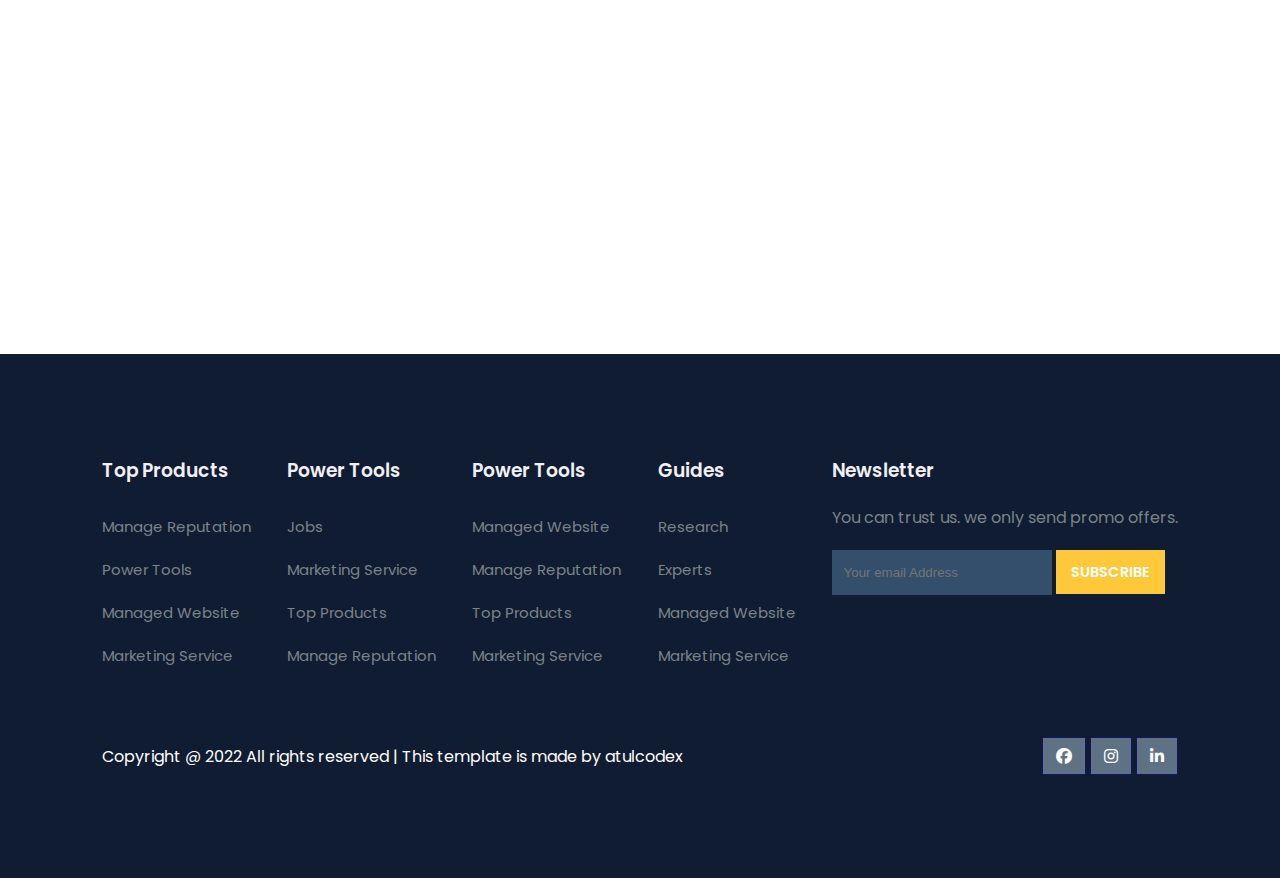
<file: contact.html>
<!DOCTYPE html>
<html lang="en">
<head>
	<meta charset="UTF-8">
	<meta name="viewport" content="width=device-width, initial-scale=1.0">
	<title>Contact Us</title>

	<!-- font Awesome CDN link -->
	<link rel="stylesheet" href="https://cdnjs.cloudflare.com/ajax/libs/font-awesome/6.1.1/css/all.min.css" />

	<!-- External CSS -->
	<link rel="stylesheet" href="style.css">
	<link rel="stylesheet" href="about.css">
	<link rel="stylesheet" href="course-inner.css">
	<link rel="stylesheet" href="contact.css">

	<!-- JQuery CDN link -->
	<script src="https://code.jquery.com/jquery-3.6.0.min.js" integrity="sha256-/xUj+3OJU5yExlq6GSYGSHk7tPXikynS7ogEvDej/m4=" crossorigin="anonymous"></script>
</head>
<body>
	<!-- Navigation start -->
	<nav>
		<img src="img/logo2.png" class="logo" alt="">

		<div class="navigation">
			<ul>
				<i id="menu-close" class="fas fa-times"></i>
				<li><a href="index.html">Home</a></li>
				<li><a href="about.html">About Us</a></li>
				<li><a href="blog.html">Blog</a></li>
				<li><a href="courses.html">Courses</a></li>
				<li><a href="contact.html" class="active">Contact</a></li>
			</ul>

			<img src="img/menu.png" id="menu-btn" alt="">
		</div>
	</nav>
	<!-- Navigation ends -->


	<!-- Hero section starts from here -->
	<section id="about-home">
		<h2>
			Contact Us/
		</h2>
	</section>
	<!-- Hero section ends from here -->


	<section id="contact">
		<div class="getin">
			<h2>Get in touch</h2>
			<p>Looking for help? Fill the form and start a new adventure.</p>

			<div class="getin-details">
				<h3>Headquaters</h3>
				<div>
					<i class="fa-solid fa-map get"></i>
					<p>FHHR+9P Hounslow, United Kingdom</p>
				</div>

				<h3>Phone</h3>
				<div>
					<i class="fas fa-phone-alt get"></i>
					<p>(+91) 98671 23456 <br> (+91) 98671 23456</p>
				</div>

				<h3>Support</h3>
				<div>
					<i class="fa-solid fa-envelope get"></i>
					<p>london@college.com <br> info@londoncollege.com </p>
				</div>

				<h3>Follow Us</h3>
				<div class="pro-links">
					<i class="fab fa-facebook"></i>
					<i class="fab fa-instagram"></i>
					<i class="fab fa-linkedin-in"></i>
					<i class="fab fa-behance"></i>
				</div>
			</div>
		</div>

		<div class="form">
			<h4>Let's Connect</h4>
			<p>Lorem ipsum, dolor sit amet consectetur.</p>
			<div class="form-row">
				<input type="text" placeholder="Your Name">
				<input type="email" placeholder="Your Email">
			</div>
			<div class="form-col">
				<input type="text" placeholder="Subject line...">
			</div>
			<div class="form-col">
				<textarea name="" id="" cols="30" rows="8" placeholder="How can we help?"></textarea>
			</div>

			<div class="form-col">
				<button>Send Message</button>
			</div>
		</div>
	</section>


	<section id="map">
		<iframe src="https://www.google.com/maps/embed?pb=!1m18!1m12!1m3!1d30711686.029386617!2d64.41853642919325!3d20.009139591170264!2m3!1f0!2f0!3f0!3m2!1i1024!2i768!4f13.1!3m3!1m2!1s0x30635ff06b92b791%3A0xd78c4fa1854213a6!2sIndia!5e0!3m2!1sen!2sin!4v1652012148253!5m2!1sen!2sin" style="border:0;" allowfullscreen="" loading="lazy" referrerpolicy="no-referrer-when-downgrade"></iframe>
	</section>


	<!-- Footer section starts from here -->
	<footer>
		<div class="footer-col">
			<h3>Top Products</h3>
			<li>Manage Reputation</li>
			<li>Power Tools</li>
			<li>Managed Website</li>
			<li>Marketing Service</li>
		</div>

		<div class="footer-col">
			<h3>Power Tools</h3>
			<li>Jobs</li>
			<li>Marketing Service</li>
			<li>Top Products</li>
			<li>Manage Reputation</li>
		</div>

		<div class="footer-col">
			<h3>Power Tools</h3>
			<li>Managed Website</li>
			<li>Manage Reputation</li>
			<li>Top Products</li>
			<li>Marketing Service</li>
		</div>

		<div class="footer-col">
			<h3>Guides</h3>
			<li>Research</li>
			<li>Experts</li>
			<li>Managed Website</li>
			<li>Marketing Service</li>
		</div>

		<div class="footer-col">
			<h3>Newsletter</h3>
			<p>You can trust us. we only send promo offers.</p>

			<div class="subscribe">
				<input type="email" placeholder="Your email Address">
				<a href="#" class="yellow">SUBSCRIBE</a>
			</div>
		</div>

		<div class="copyright">
			<p>
				Copyright @ 2022 All rights reserved | This template is made by <a href="https://atulcodex.com" target="_blank">atulcodex</a>
			</p>
			<div class="pro-links">
				<i class="fab fa-facebook"></i>
				<i class="fab fa-instagram"></i>
				<i class="fab fa-linkedin-in"></i>
			</div>
		</div>
	</footer>
	<!-- Footer section ends from here -->

	<script>
		// Show menu links on burger click
		$('#menu-btn').click(function(){
			$('nav .navigation ul').addClass('active')
		});

		// Hide navbar on click function
		$('#menu-close').click(function(){
			$('nav .navigation ul').removeClass('active')
		});
	</script>
</body>
</html>
</file>
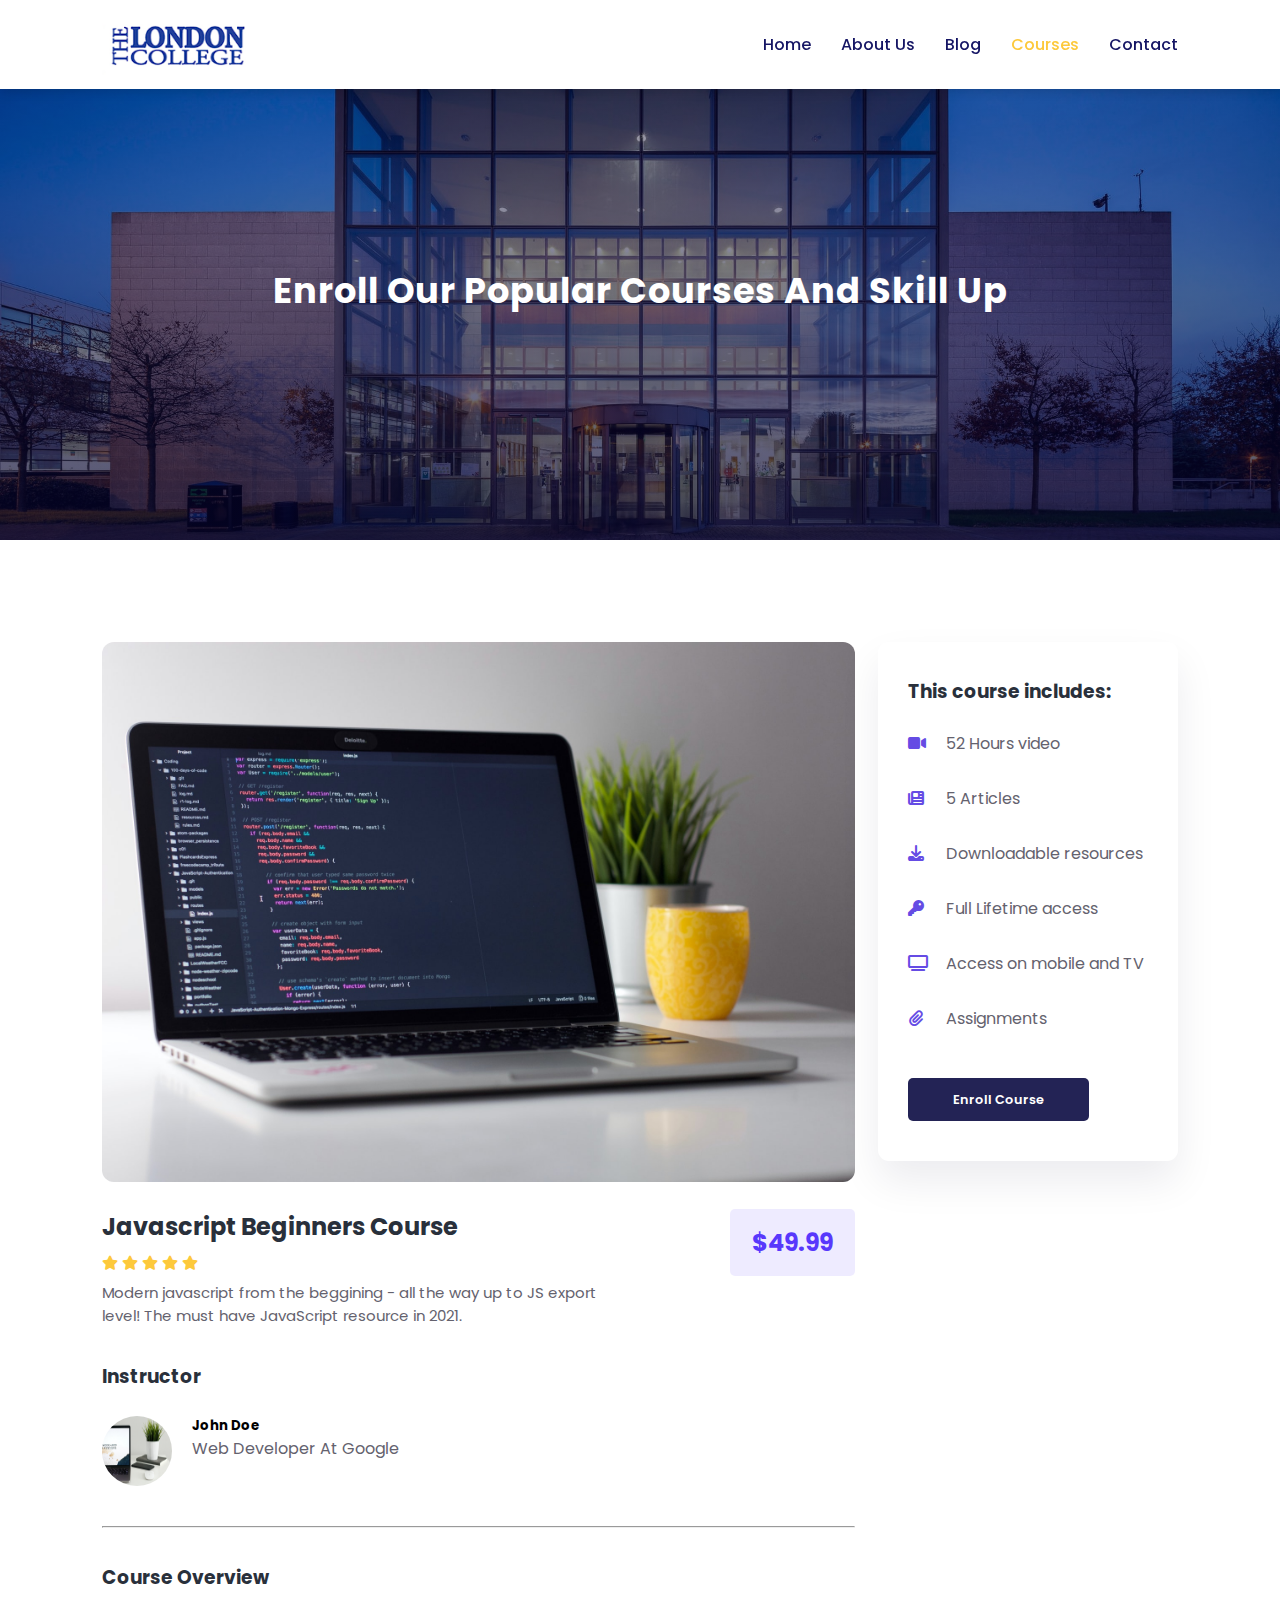
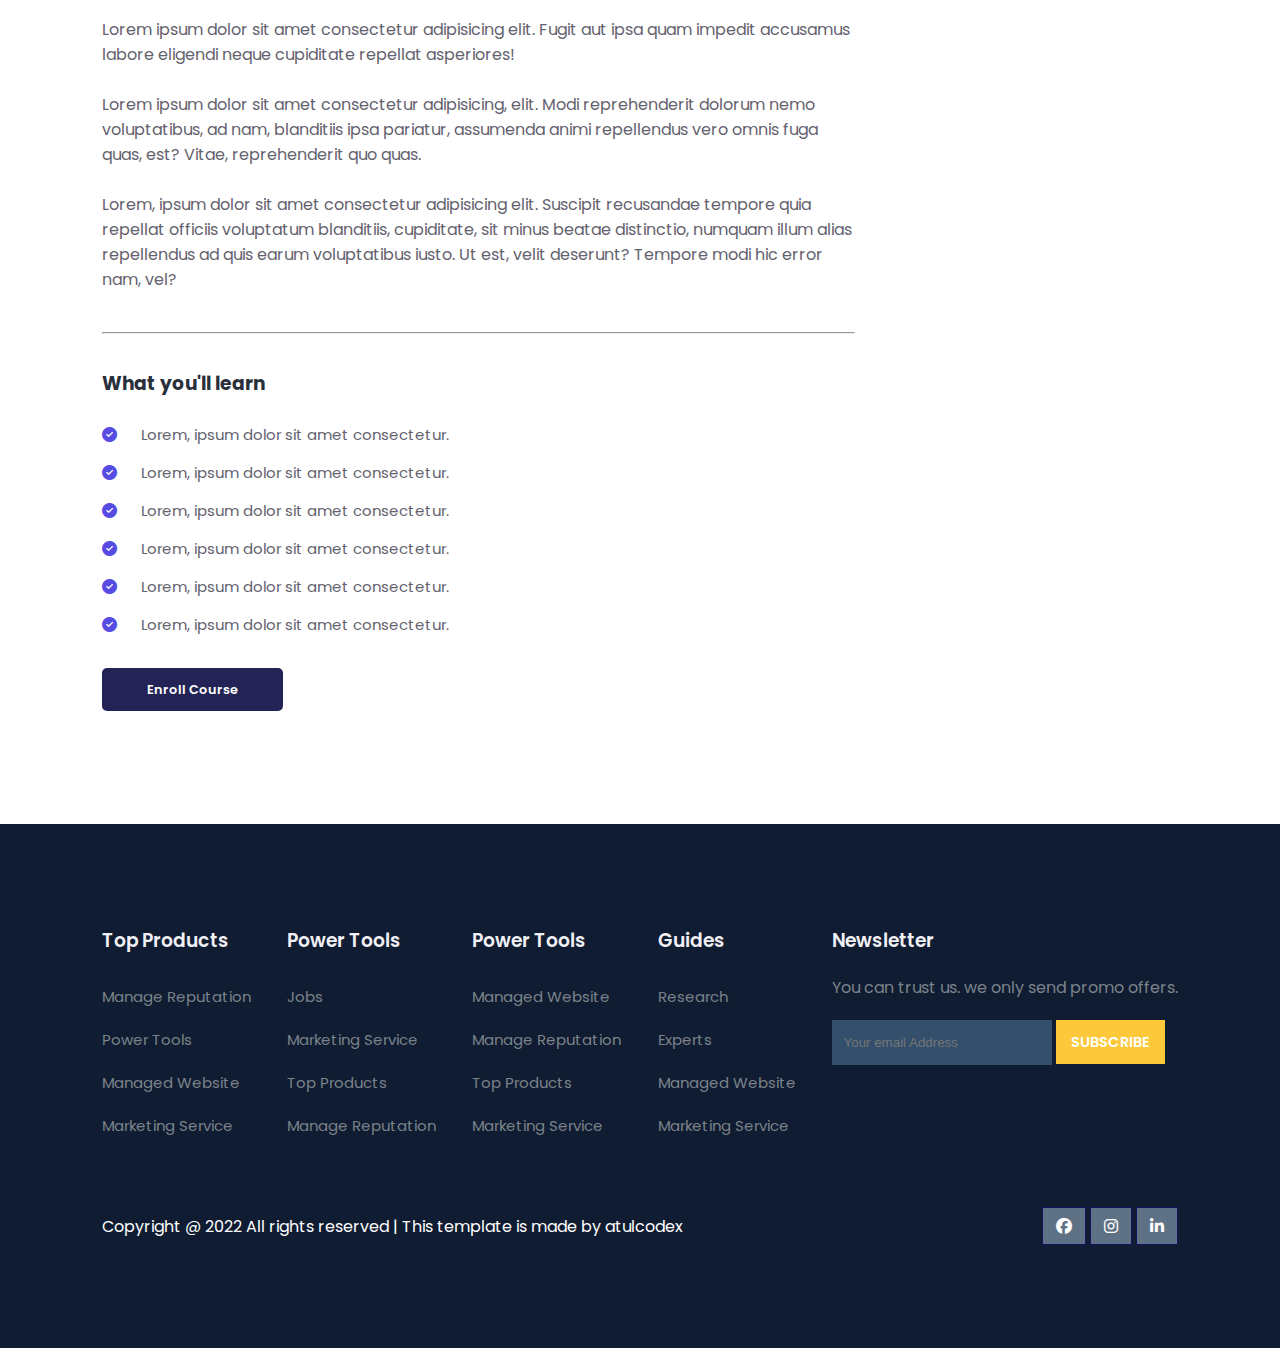
<file: course-inner.html>
<!DOCTYPE html>
<html lang="en">
<head>
	<meta charset="UTF-8">
	<meta name="viewport" content="width=device-width, initial-scale=1.0">
	<title>Courses</title>

	<!-- font Awesome CDN link -->
	<link rel="stylesheet" href="https://cdnjs.cloudflare.com/ajax/libs/font-awesome/6.1.1/css/all.min.css" />

	<!-- External CSS -->
	<link rel="stylesheet" href="style.css">
	<link rel="stylesheet" href="about.css">
	<link rel="stylesheet" href="course-inner.css">

	<!-- JQuery CDN link -->
	<script src="https://code.jquery.com/jquery-3.6.0.min.js" integrity="sha256-/xUj+3OJU5yExlq6GSYGSHk7tPXikynS7ogEvDej/m4=" crossorigin="anonymous"></script>
</head>
<body>
	<!-- Navigation start -->
	<nav>
		<img src="img/logo2.png" class="logo" alt="">

		<div class="navigation">
			<ul>
				<i id="menu-close" class="fas fa-times"></i>
				<li><a href="index.html">Home</a></li>
				<li><a href="about.html">About Us</a></li>
				<li><a href="blog.html">Blog</a></li>
				<li><a href="courses.html" class="active">Courses</a></li>
				<li><a href="contact.html">Contact</a></li>
			</ul>

			<img src="img/menu.png" id="menu-btn" alt="">
		</div>
	</nav>
	<!-- Navigation ends -->


	<!-- Hero section starts from here -->
	<section id="about-home">
		<h2>
			Enroll Our Popular Courses And Skill Up
		</h2>
	</section>
	<!-- Hero section ends from here -->


	<!-- Course body section starts -->
	<section id="course-inner">
		<div class="overview">
			<img class="course-img" src="img/c1.jpg" alt="">

			<div class="course-head">
				<div class="c-name">
					<h2>Javascript Beginners Course</h2>

					<div class="star">
						<i class="fa-solid fa-star"></i>
						<i class="fa-solid fa-star"></i>
						<i class="fa-solid fa-star"></i>
						<i class="fa-solid fa-star"></i>
						<i class="fa-solid fa-star"></i>
					</div>

					<p>
						Modern javascript from the beggining - all the way up to JS export level! The must have JavaScript resource in 2021.
					</p>
				</div>
				<span>$49.99</span>
			</div>

			<h3>Instructor</h3>
			<div class="tutor">
				<img src="img/c4.jpg" alt="">
				<div class="tutor-det">
					<h5>John Doe</h5>
					<p>Web Developer At Google</p>
				</div>
			</div>

			<hr>

			<h3>Course Overview</h3>

			<p>
				Lorem ipsum dolor sit amet consectetur adipisicing elit. Fugit aut ipsa quam impedit accusamus labore eligendi neque cupiditate repellat asperiores!
			</p>
			<br>
			<p>
				Lorem ipsum dolor sit amet consectetur adipisicing, elit. Modi reprehenderit dolorum nemo voluptatibus, ad nam, blanditiis ipsa pariatur, assumenda animi repellendus vero omnis fuga quas, est? Vitae, reprehenderit quo quas.
			</p>
			<br>
			<p>
				Lorem, ipsum dolor sit amet consectetur adipisicing elit. Suscipit recusandae tempore quia repellat officiis voluptatum blanditiis, cupiditate, sit minus beatae distinctio, numquam illum alias repellendus ad quis earum voluptatibus iusto. Ut est, velit deserunt? Tempore modi hic error nam, vel?
			</p>

			<hr>

			<h3>What you'll learn</h3>

			<div class="learn">
				<p>
					<i class="far fa-check-circle"></i> Lorem, ipsum dolor sit amet consectetur.
				</p>
				<p>
					<i class="far fa-check-circle"></i> Lorem, ipsum dolor sit amet consectetur.
				</p>
				<p>
					<i class="far fa-check-circle"></i> Lorem, ipsum dolor sit amet consectetur.
				</p>
				<p>
					<i class="far fa-check-circle"></i> Lorem, ipsum dolor sit amet consectetur.
				</p>
				<p>
					<i class="far fa-check-circle"></i> Lorem, ipsum dolor sit amet consectetur.
				</p>
				<p>
					<i class="far fa-check-circle"></i> Lorem, ipsum dolor sit amet consectetur.
				</p>

				<div class="enroll-btn">
					<a href="#" class="blue">Enroll Course</a>
				</div>
			</div>
		</div>

		<div class="enroll">
			<h3>This course includes:</h3>

			<p>
				<i class="fa-solid fa-video"></i> 52 Hours video
			</p>
			<p>
				<i class="fa-solid fa-newspaper"></i> 5 Articles
			</p>
			<p>
				<i class="fa-solid fa-download"></i> Downloadable resources
			</p>
			<p>
				<i class="fa-solid fa-key"></i> Full Lifetime access
			</p>
			<p>
				<i class="fa-solid fa-tv"></i> Access on mobile and TV
			</p>
			<p>
				<i class="fa-solid fa-paperclip"></i> Assignments
			</p>

			<div class="enroll-btn">
				<a href="#" class="blue">Enroll Course</a>
			</div>
		</div>
	</section>
	<!-- Course body section starts -->


	<!-- Footer section starts from here -->
	<footer>
		<div class="footer-col">
			<h3>Top Products</h3>
			<li>Manage Reputation</li>
			<li>Power Tools</li>
			<li>Managed Website</li>
			<li>Marketing Service</li>
		</div>

		<div class="footer-col">
			<h3>Power Tools</h3>
			<li>Jobs</li>
			<li>Marketing Service</li>
			<li>Top Products</li>
			<li>Manage Reputation</li>
		</div>

		<div class="footer-col">
			<h3>Power Tools</h3>
			<li>Managed Website</li>
			<li>Manage Reputation</li>
			<li>Top Products</li>
			<li>Marketing Service</li>
		</div>

		<div class="footer-col">
			<h3>Guides</h3>
			<li>Research</li>
			<li>Experts</li>
			<li>Managed Website</li>
			<li>Marketing Service</li>
		</div>

		<div class="footer-col">
			<h3>Newsletter</h3>
			<p>You can trust us. we only send promo offers.</p>

			<div class="subscribe">
				<input type="email" placeholder="Your email Address">
				<a href="#" class="yellow">SUBSCRIBE</a>
			</div>
		</div>

		<div class="copyright">
			<p>
				Copyright @ 2022 All rights reserved | This template is made by <a href="https://atulcodex.com" target="_blank">atulcodex</a>
			</p>
			<div class="pro-links">
				<i class="fab fa-facebook"></i>
				<i class="fab fa-instagram"></i>
				<i class="fab fa-linkedin-in"></i>
			</div>
		</div>
	</footer>
	<!-- Footer section ends from here -->

	<script>
		// Show menu links on burger click
		$('#menu-btn').click(function(){
			$('nav .navigation ul').addClass('active')
		});

		// Hide navbar on click function
		$('#menu-close').click(function(){
			$('nav .navigation ul').removeClass('active')
		});
	</script>
</body>
</html>
</file>
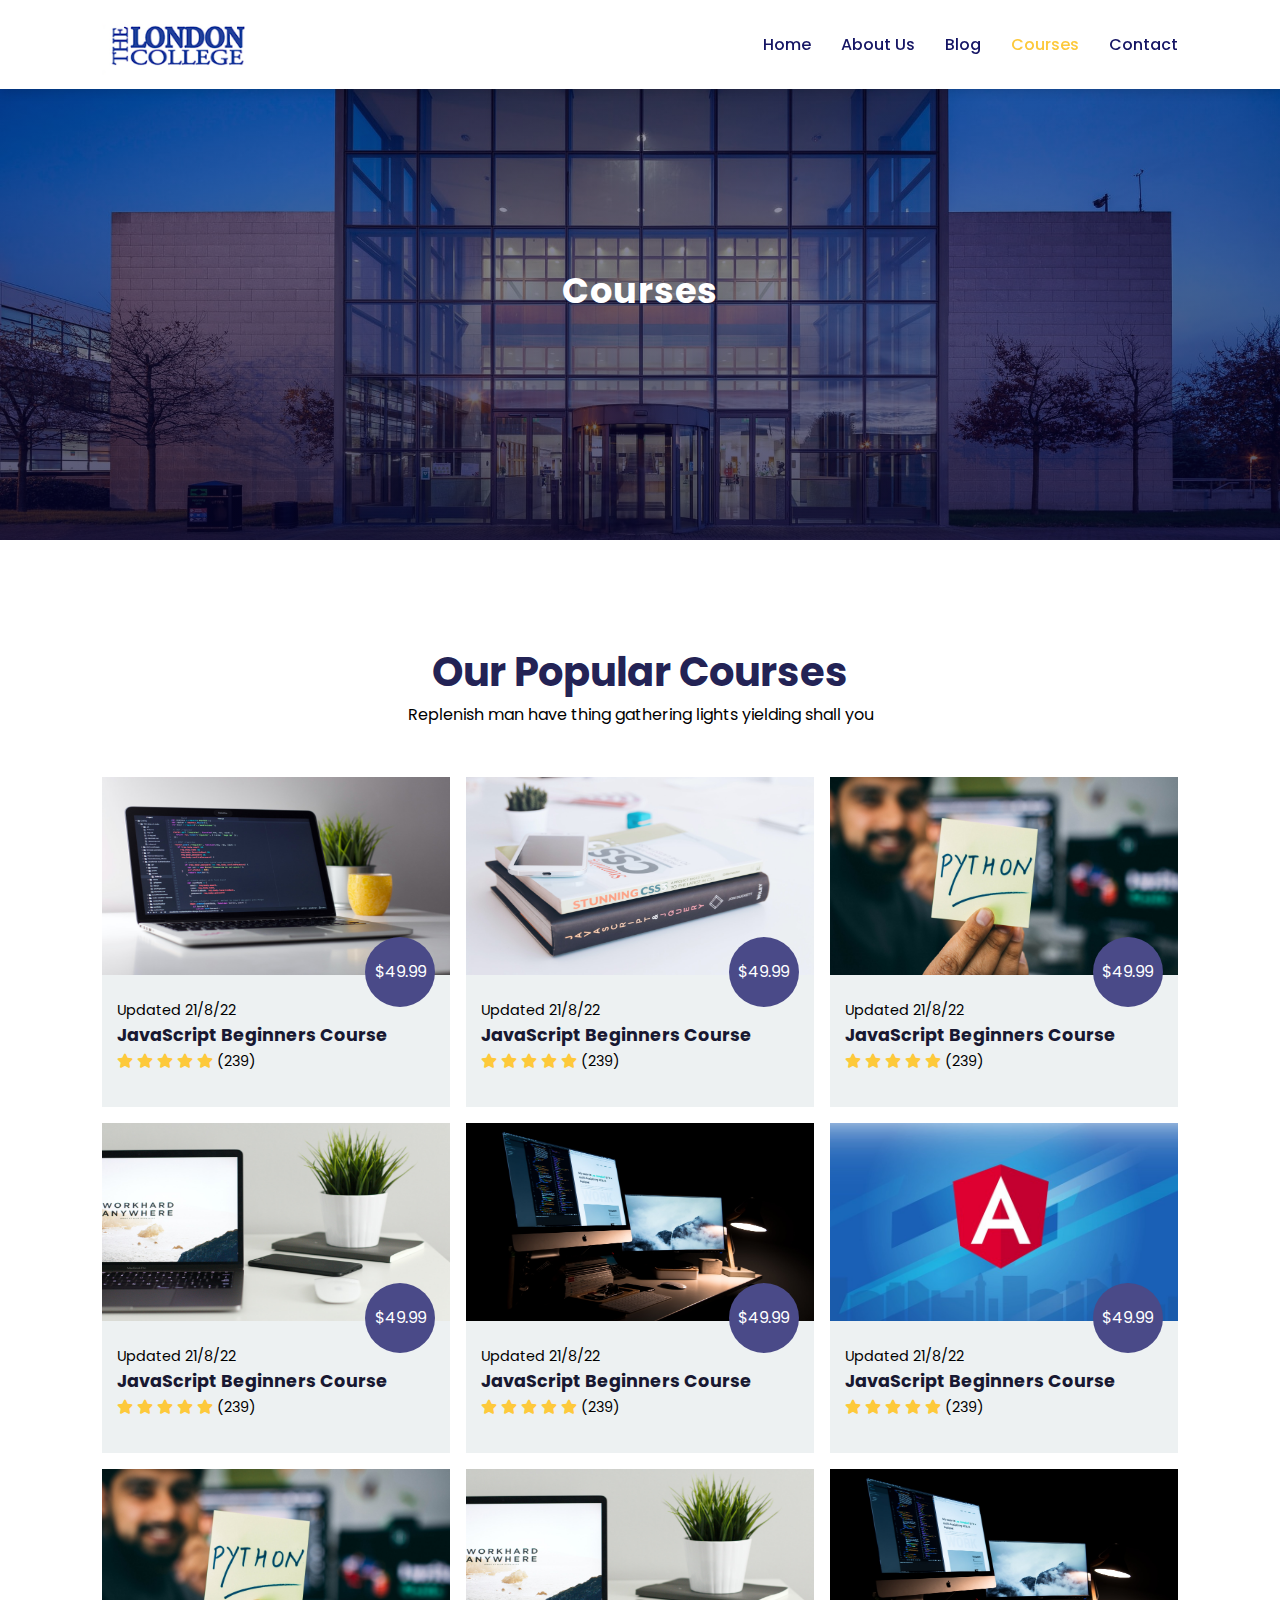
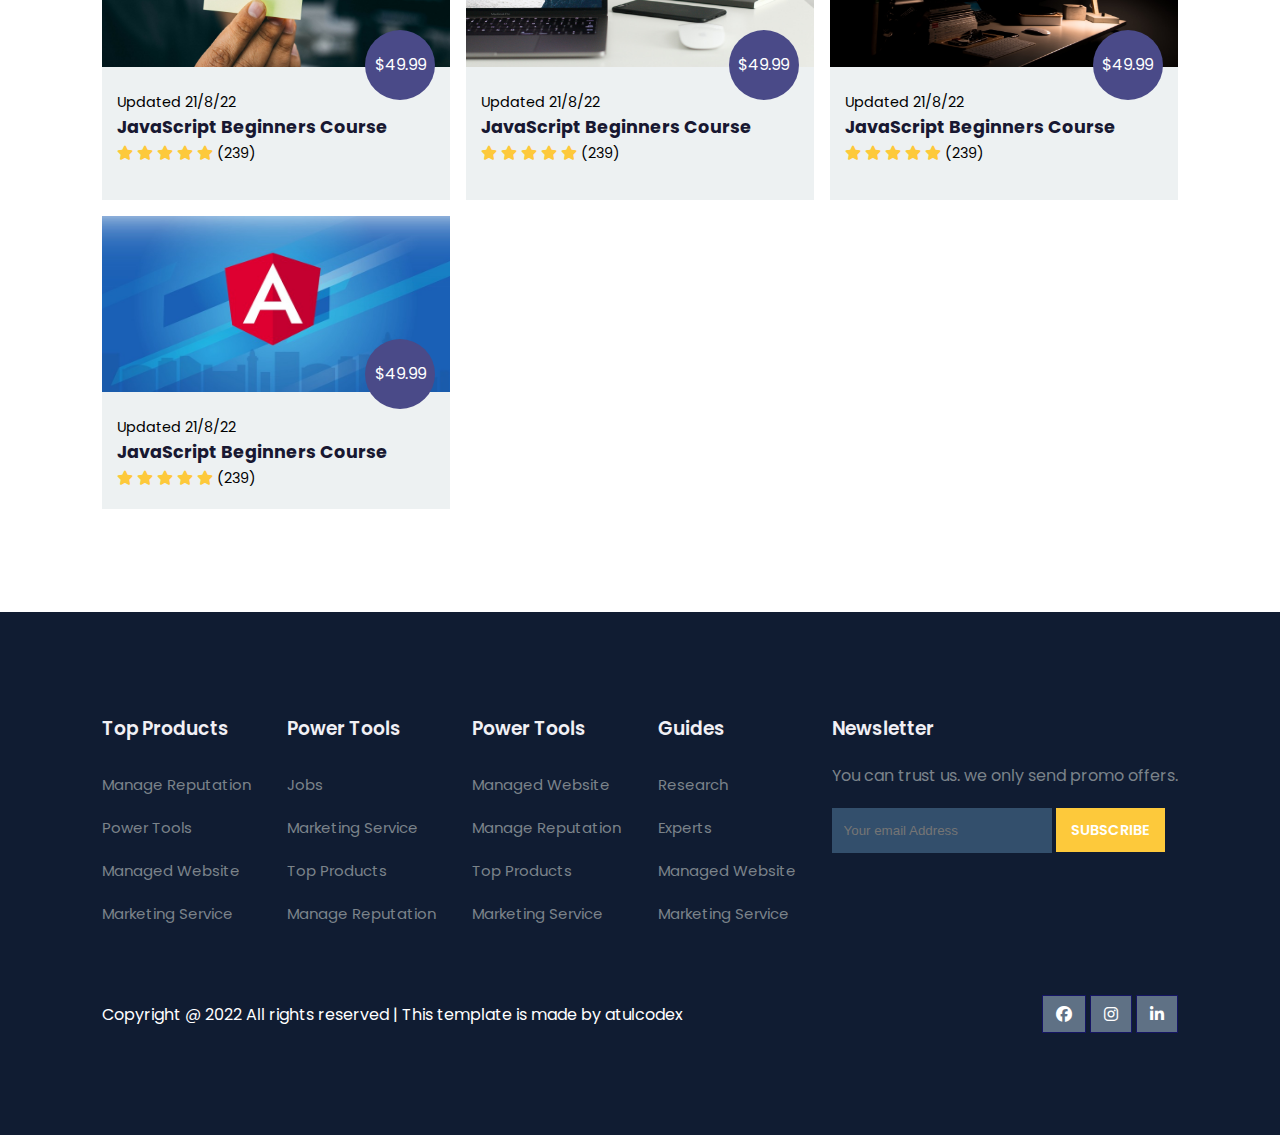
<file: courses.html>
<!DOCTYPE html>
<html lang="en">
<head>
	<meta charset="UTF-8">
	<meta name="viewport" content="width=device-width, initial-scale=1.0">
	<title>Courses</title>

	<!-- font Awesome CDN link -->
	<link rel="stylesheet" href="https://cdnjs.cloudflare.com/ajax/libs/font-awesome/6.1.1/css/all.min.css" />

	<!-- External CSS -->
	<link rel="stylesheet" href="style.css">
	<link rel="stylesheet" href="about.css">

	<!-- JQuery CDN link -->
	<script src="https://code.jquery.com/jquery-3.6.0.min.js" integrity="sha256-/xUj+3OJU5yExlq6GSYGSHk7tPXikynS7ogEvDej/m4=" crossorigin="anonymous"></script>
</head>
<body>
	<!-- Navigation start -->
	<nav>
		<img src="img/logo2.png" class="logo" alt="">

		<div class="navigation">
			<ul>
				<i id="menu-close" class="fas fa-times"></i>
				<li><a href="index.html">Home</a></li>
				<li><a href="about.html">About Us</a></li>
				<li><a href="blog.html">Blog</a></li>
				<li><a href="courses.html" class="active">Courses</a></li>
				<li><a href="contact.html">Contact</a></li>
			</ul>

			<img src="img/menu.png" id="menu-btn" alt="">
		</div>
	</nav>
	<!-- Navigation ends -->


	<!-- Hero section starts from here -->
	<section id="about-home">
		<h2>
			Courses
		</h2>
	</section>
	<!-- Hero section ends from here -->

		<!-- Courses section starts from here -->
	<section id="course">
		<h1>Our Popular Courses</h1>
		<p>Replenish man have thing gathering lights yielding shall you</p>

		<div class="course-box">
			<div onclick="window.location.href='course-inner.html'" class="courses">
				<img src="img/c1.jpg" alt="">
				<div class="details">
					<span>Updated 21/8/22</span>
					<h6>JavaScript Beginners Course</h6>

					<div class="star">
						<i class="fa-solid fa-star"></i>
						<i class="fa-solid fa-star"></i>
						<i class="fa-solid fa-star"></i>
						<i class="fa-solid fa-star"></i>
						<i class="fa-solid fa-star"></i>

						<span>(239)</span>
					</div>
				</div>
				<div class="cost">$49.99</div>
			</div>

			<div class="courses">
				<img src="img/c2.jpg" alt="">
				<div class="details">
					<span>Updated 21/8/22</span>
					<h6>JavaScript Beginners Course</h6>

					<div class="star">
						<i class="fa-solid fa-star"></i>
						<i class="fa-solid fa-star"></i>
						<i class="fa-solid fa-star"></i>
						<i class="fa-solid fa-star"></i>
						<i class="fa-solid fa-star"></i>

						<span>(239)</span>
					</div>
				</div>
				<div class="cost">$49.99</div>
			</div>

			<div class="courses">
				<img src="img/c3.jpg" alt="">
				<div class="details">
					<span>Updated 21/8/22</span>
					<h6>JavaScript Beginners Course</h6>

					<div class="star">
						<i class="fa-solid fa-star"></i>
						<i class="fa-solid fa-star"></i>
						<i class="fa-solid fa-star"></i>
						<i class="fa-solid fa-star"></i>
						<i class="fa-solid fa-star"></i>

						<span>(239)</span>
					</div>
				</div>
				<div class="cost">$49.99</div>
			</div>

			<div class="courses">
				<img src="img/c4.jpg" alt="">
				<div class="details">
					<span>Updated 21/8/22</span>
					<h6>JavaScript Beginners Course</h6>

					<div class="star">
						<i class="fa-solid fa-star"></i>
						<i class="fa-solid fa-star"></i>
						<i class="fa-solid fa-star"></i>
						<i class="fa-solid fa-star"></i>
						<i class="fa-solid fa-star"></i>

						<span>(239)</span>
					</div>
				</div>
				<div class="cost">$49.99</div>
			</div>

			<div class="courses">
				<img src="img/c5.jpg" alt="">
				<div class="details">
					<span>Updated 21/8/22</span>
					<h6>JavaScript Beginners Course</h6>

					<div class="star">
						<i class="fa-solid fa-star"></i>
						<i class="fa-solid fa-star"></i>
						<i class="fa-solid fa-star"></i>
						<i class="fa-solid fa-star"></i>
						<i class="fa-solid fa-star"></i>

						<span>(239)</span>
					</div>
				</div>
				<div class="cost">$49.99</div>
			</div>

			<div class="courses">
				<img src="img/c6.jpg" alt="">
				<div class="details">
					<span>Updated 21/8/22</span>
					<h6>JavaScript Beginners Course</h6>

					<div class="star">
						<i class="fa-solid fa-star"></i>
						<i class="fa-solid fa-star"></i>
						<i class="fa-solid fa-star"></i>
						<i class="fa-solid fa-star"></i>
						<i class="fa-solid fa-star"></i>

						<span>(239)</span>
					</div>
				</div>
				<div class="cost">$49.99</div>
			</div>

			<div class="courses">
				<img src="img/c3.jpg" alt="">
				<div class="details">
					<span>Updated 21/8/22</span>
					<h6>JavaScript Beginners Course</h6>

					<div class="star">
						<i class="fa-solid fa-star"></i>
						<i class="fa-solid fa-star"></i>
						<i class="fa-solid fa-star"></i>
						<i class="fa-solid fa-star"></i>
						<i class="fa-solid fa-star"></i>

						<span>(239)</span>
					</div>
				</div>
				<div class="cost">$49.99</div>
			</div>

			<div class="courses">
				<img src="img/c4.jpg" alt="">
				<div class="details">
					<span>Updated 21/8/22</span>
					<h6>JavaScript Beginners Course</h6>

					<div class="star">
						<i class="fa-solid fa-star"></i>
						<i class="fa-solid fa-star"></i>
						<i class="fa-solid fa-star"></i>
						<i class="fa-solid fa-star"></i>
						<i class="fa-solid fa-star"></i>

						<span>(239)</span>
					</div>
				</div>
				<div class="cost">$49.99</div>
			</div>

			<div class="courses">
				<img src="img/c5.jpg" alt="">
				<div class="details">
					<span>Updated 21/8/22</span>
					<h6>JavaScript Beginners Course</h6>

					<div class="star">
						<i class="fa-solid fa-star"></i>
						<i class="fa-solid fa-star"></i>
						<i class="fa-solid fa-star"></i>
						<i class="fa-solid fa-star"></i>
						<i class="fa-solid fa-star"></i>

						<span>(239)</span>
					</div>
				</div>
				<div class="cost">$49.99</div>
			</div>

			<div class="courses">
				<img src="img/c6.jpg" alt="">
				<div class="details">
					<span>Updated 21/8/22</span>
					<h6>JavaScript Beginners Course</h6>

					<div class="star">
						<i class="fa-solid fa-star"></i>
						<i class="fa-solid fa-star"></i>
						<i class="fa-solid fa-star"></i>
						<i class="fa-solid fa-star"></i>
						<i class="fa-solid fa-star"></i>

						<span>(239)</span>
					</div>
				</div>
				<div class="cost">$49.99</div>
			</div>
		</div>
	</section>
	<!-- Courses section ends from here -->

	<!-- Footer section starts from here -->
	<footer>
		<div class="footer-col">
			<h3>Top Products</h3>
			<li>Manage Reputation</li>
			<li>Power Tools</li>
			<li>Managed Website</li>
			<li>Marketing Service</li>
		</div>

		<div class="footer-col">
			<h3>Power Tools</h3>
			<li>Jobs</li>
			<li>Marketing Service</li>
			<li>Top Products</li>
			<li>Manage Reputation</li>
		</div>

		<div class="footer-col">
			<h3>Power Tools</h3>
			<li>Managed Website</li>
			<li>Manage Reputation</li>
			<li>Top Products</li>
			<li>Marketing Service</li>
		</div>

		<div class="footer-col">
			<h3>Guides</h3>
			<li>Research</li>
			<li>Experts</li>
			<li>Managed Website</li>
			<li>Marketing Service</li>
		</div>

		<div class="footer-col">
			<h3>Newsletter</h3>
			<p>You can trust us. we only send promo offers.</p>

			<div class="subscribe">
				<input type="email" placeholder="Your email Address">
				<a href="#" class="yellow">SUBSCRIBE</a>
			</div>
		</div>

		<div class="copyright">
			<p>
				Copyright @ 2022 All rights reserved | This template is made by <a href="https://atulcodex.com" target="_blank">atulcodex</a>
			</p>
			<div class="pro-links">
				<i class="fab fa-facebook"></i>
				<i class="fab fa-instagram"></i>
				<i class="fab fa-linkedin-in"></i>
			</div>
		</div>
	</footer>
	<!-- Footer section ends from here -->

	<script>
		// Show menu links on burger click
		$('#menu-btn').click(function(){
			$('nav .navigation ul').addClass('active')
		});

		// Hide navbar on click function
		$('#menu-close').click(function(){
			$('nav .navigation ul').removeClass('active')
		});
	</script>
</body>
</html>
</file>
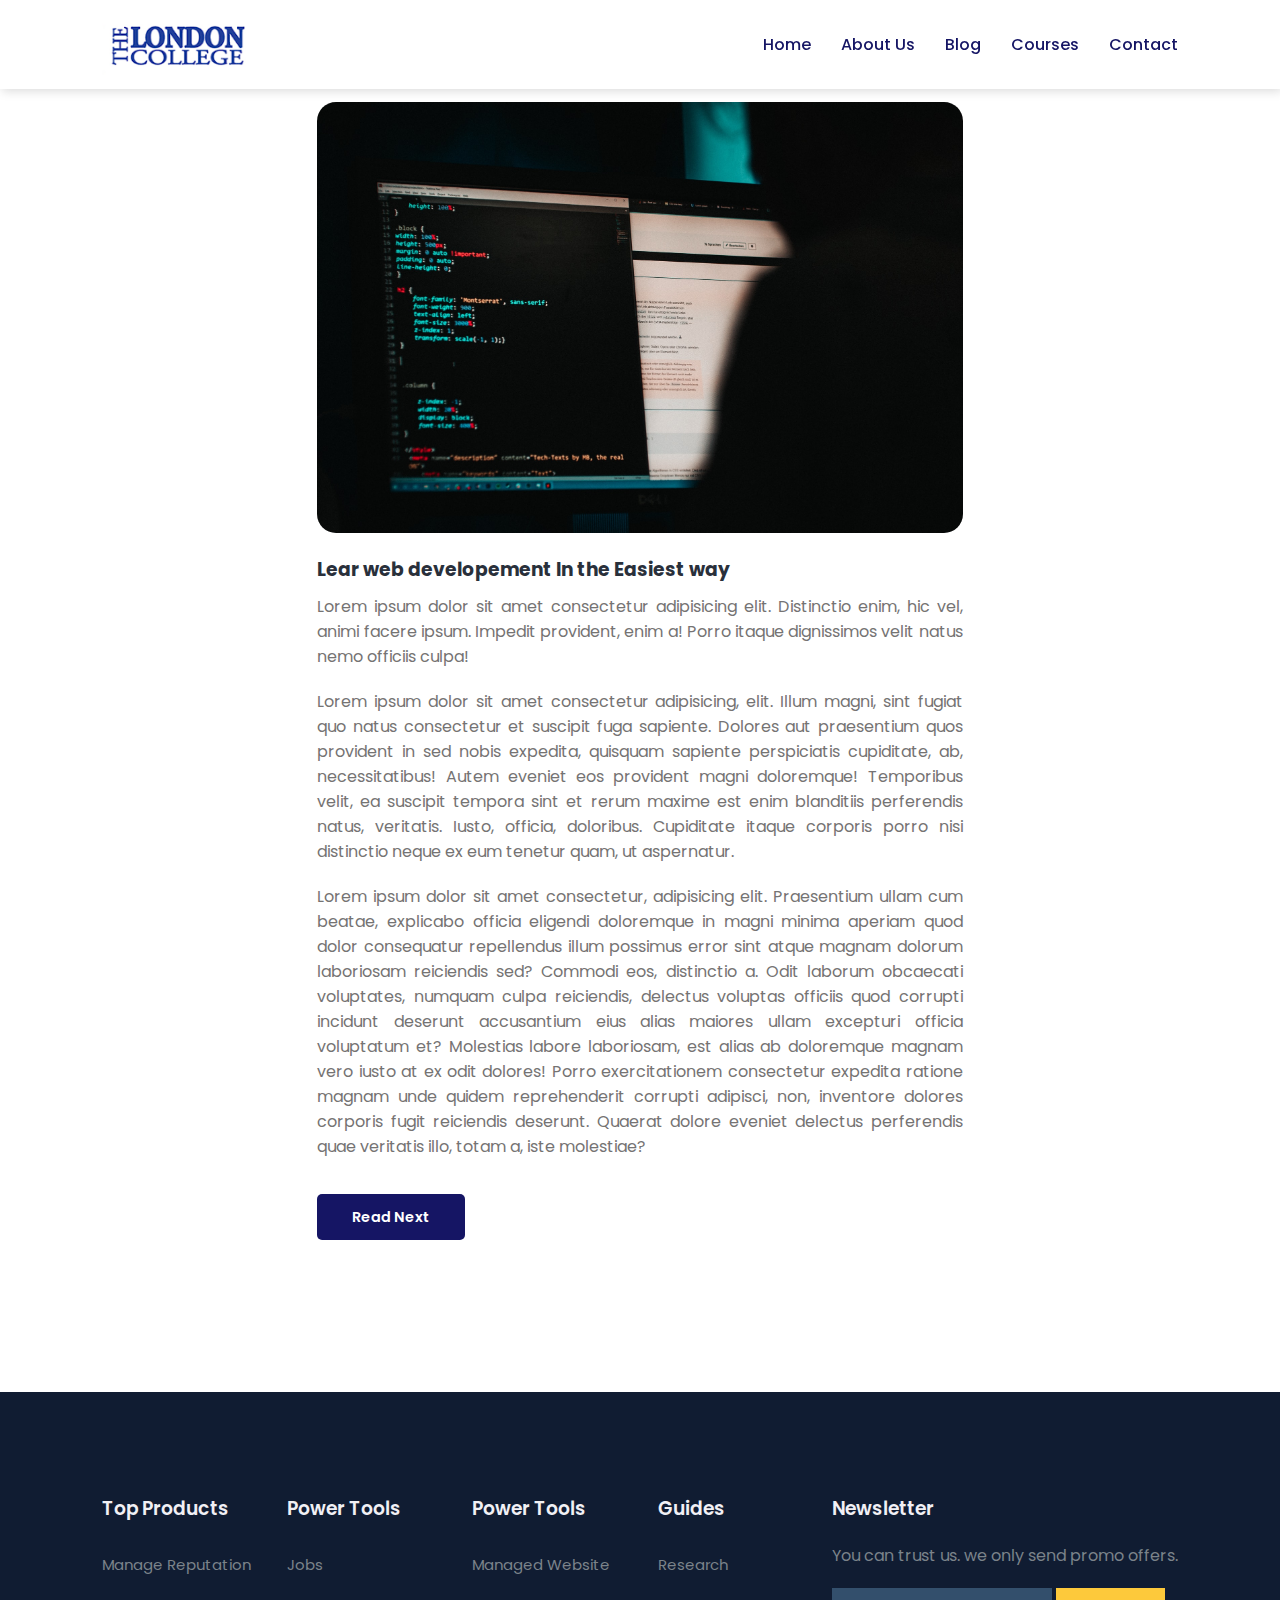
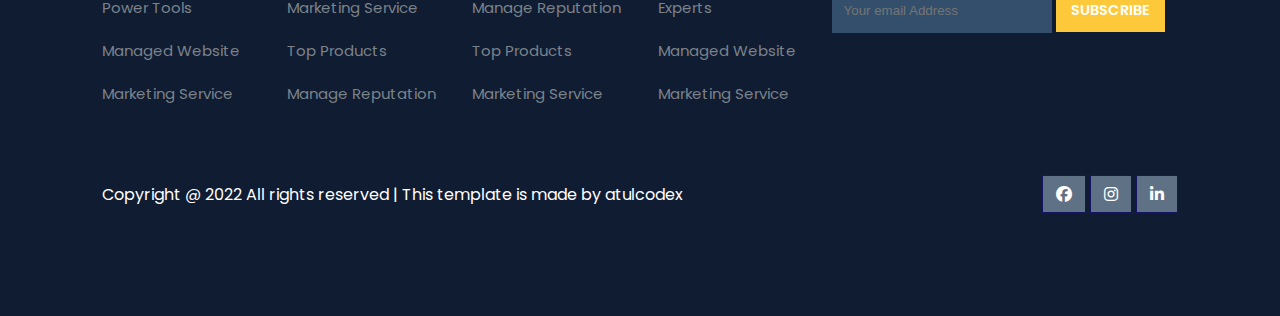
<file: post.html>
<!DOCTYPE html>
<html lang="en">
<head>
	<meta charset="UTF-8">
	<meta name="viewport" content="width=device-width, initial-scale=1.0">
	<title>Single post</title>

	<!-- font Awesome CDN link -->
	<link rel="stylesheet" href="https://cdnjs.cloudflare.com/ajax/libs/font-awesome/6.1.1/css/all.min.css" />

	<!-- External CSS -->
	<link rel="stylesheet" href="style.css">
	<link rel="stylesheet" href="about.css">
	<link rel="stylesheet" href="blog.css">
	<link rel="stylesheet" href="post.css">

	<!-- JQuery CDN link -->
	<script src="https://code.jquery.com/jquery-3.6.0.min.js" integrity="sha256-/xUj+3OJU5yExlq6GSYGSHk7tPXikynS7ogEvDej/m4=" crossorigin="anonymous"></script>
</head>
<body>
	<!-- Navigation start -->
	<nav>
		<img src="img/logo2.png" class="logo" alt="">

		<div class="navigation">
			<ul>
				<i id="menu-close" class="fas fa-times"></i>
				<li><a href="index.html">Home</a></li>
				<li><a href="about.html">About Us</a></li>
				<li><a href="blog.html">Blog</a></li>
				<li><a href="courses.html">Courses</a></li>
				<li><a href="contact.html">Contact</a></li>
			</ul>

			<img src="img/menu.png" id="menu-btn" alt="">
		</div>
	</nav>
	<!-- Navigation ends -->


	<!-- Post body starts from here -->
	<div id="blog-container">
		<div class="blogs blogpost">
			<div class="post">
				<img src="img/b1.jpg" alt="">
				<h3>Lear web developement In the Easiest way</h3>
				<p>
					Lorem ipsum dolor sit amet consectetur adipisicing elit. Distinctio enim, hic vel, animi facere ipsum. Impedit provident, enim a! Porro itaque dignissimos velit natus nemo officiis culpa!
				</p>

				<p>
					Lorem ipsum dolor sit amet consectetur adipisicing, elit. Illum magni, sint fugiat quo natus consectetur et suscipit fuga sapiente. Dolores aut praesentium quos provident in sed nobis expedita, quisquam sapiente perspiciatis cupiditate, ab, necessitatibus! Autem eveniet eos provident magni doloremque! Temporibus velit, ea suscipit tempora sint et rerum maxime est enim blanditiis perferendis natus, veritatis. Iusto, officia, doloribus. Cupiditate itaque corporis porro nisi distinctio neque ex eum tenetur quam, ut aspernatur.
				</p>

				<p>
					Lorem ipsum dolor sit amet consectetur, adipisicing elit. Praesentium ullam cum beatae, explicabo officia eligendi doloremque in magni minima aperiam quod dolor consequatur repellendus illum possimus error sint atque magnam dolorum laboriosam reiciendis sed? Commodi eos, distinctio a. Odit laborum obcaecati voluptates, numquam culpa reiciendis, delectus voluptas officiis quod corrupti incidunt deserunt accusantium eius alias maiores ullam excepturi officia voluptatum et? Molestias labore laboriosam, est alias ab doloremque magnam vero iusto at ex odit dolores! Porro exercitationem consectetur expedita ratione magnam unde quidem reprehenderit corrupti adipisci, non, inventore dolores corporis fugit reiciendis deserunt. Quaerat dolore eveniet delectus perferendis quae veritatis illo, totam a, iste molestiae?
				</p>

				<br>

				<a href="#">Read Next</a>
			</div>
		</div>
	</div>
	<!-- Post body ends from here -->


	<!-- Footer section starts from here -->
	<footer>
		<div class="footer-col">
			<h3>Top Products</h3>
			<li>Manage Reputation</li>
			<li>Power Tools</li>
			<li>Managed Website</li>
			<li>Marketing Service</li>
		</div>

		<div class="footer-col">
			<h3>Power Tools</h3>
			<li>Jobs</li>
			<li>Marketing Service</li>
			<li>Top Products</li>
			<li>Manage Reputation</li>
		</div>

		<div class="footer-col">
			<h3>Power Tools</h3>
			<li>Managed Website</li>
			<li>Manage Reputation</li>
			<li>Top Products</li>
			<li>Marketing Service</li>
		</div>

		<div class="footer-col">
			<h3>Guides</h3>
			<li>Research</li>
			<li>Experts</li>
			<li>Managed Website</li>
			<li>Marketing Service</li>
		</div>

		<div class="footer-col">
			<h3>Newsletter</h3>
			<p>You can trust us. we only send promo offers.</p>

			<div class="subscribe">
				<input type="email" placeholder="Your email Address">
				<a href="#" class="yellow">SUBSCRIBE</a>
			</div>
		</div>

		<div class="copyright">
			<p>
				Copyright @ 2022 All rights reserved | This template is made by <a href="https://atulcodex.com" target="_blank">atulcodex</a>
			</p>
			<div class="pro-links">
				<i class="fab fa-facebook"></i>
				<i class="fab fa-instagram"></i>
				<i class="fab fa-linkedin-in"></i>
			</div>
		</div>
	</footer>
	<!-- Footer section ends from here -->

	<script>
		// Show menu links on burger click
		$('#menu-btn').click(function(){
			$('nav .navigation ul').addClass('active')
		});

		// Hide navbar on click function
		$('#menu-close').click(function(){
			$('nav .navigation ul').removeClass('active')
		});
	</script>
</body>
</html>
</file>
<file: style.css>
@import url('https://fonts.googleapis.com/css2?family=Inter:wght@100;200;300;400;500&family=Poppins:ital,wght@0,100;0,200;0,300;0,400;0,500;0,600;0,700;0,800;0,900;1,700;1,800;1,900&display=swap');

*
{
	margin: 0;
	padding: 0;
	box-sizing: border-box;
}

body
{
	font-family: 'Poppins', sans-serif;
}

h1
{
	font-size: 2.5rem;
	font-weight: 700;
	color: rgb(35, 35, 85);
}

span
{
	font-size: .9rem;
}

h6
{
	font-size: 1.1rem;
	color: rgb(24, 24, 49);
}


/*------------- Navigation style start ------------*/
nav
{
	position: fixed;
	width: 100%;
	background-color: #fff;
	display: flex;
	justify-content: space-between;
	align-items: center;
	padding: 1vw 8vw;
	box-shadow: 2px 2px 10px rgba(0, 0, 0, 0.15);
	z-index: 1;
}

nav .logo
{
	width: 150px;
	cursor: pointer;
}

nav .navigation
{
	display: flex;
}

#menu-btn
{
	width: 30px;
	height: 30px;
	display: none;
}

#menu-close
{
	display: none;
}

nav .navigation ul
{
	display: flex;
	justify-content: flex-end;
	align-items: center;
}

nav .navigation ul li
{
	list-style: none;
	margin-left: 30px;
}

nav .navigation ul li a
{
	text-decoration: none;
	color: rgb(21, 21, 100);
	font-size: 16px;
	font-weight: 500;
	transition: 0.3s ease;
}

nav .navigation ul li a.active,
nav .navigation ul li a:hover
{
	color: #FDC93B;

}
/*------------- Navigation style end ------------*/



/*------------- Hero section styling start --------------*/
#home
{
	background-image: linear-gradient(rgba(9, 5, 54, 0.3), rgba(5,4,46,0.7)), url("img/Background.jpg");
	width: 100%;
	height: 100vh;
	background-size: cover;
	background-position: center center;
	display: flex;
	flex-direction: column;
	justify-content: center;
	align-items: center;
	text-align: center;
	padding-top: 40px;
}

#home h2
{
	color: #fff;
	font-size: 2.2rem;
	letter-spacing: 1px;
}

#home p
{
	width: 50%;
	color: #fff;
	font-size: 0.9rem;
	line-height: 25px;
}

#home .btn
{
	margin-top: 30px;
}

#home a
{
	text-decoration: none;
	font-size: 0.9rem;
	padding: 13px 35px;
	background-color: #fff;
	font-weight: 600;
	border-radius: 5px;
}

#home a.blue
{
	color: #fff;
	background: rgb(21, 21, 100);
	transition: 0.3s ease;
}

#home a.blue:hover
{
	color: rgb(21, 21, 100);
	background: #fff;
}

#home a.yellow
{
	color: #fff;
	background: #fdc938;
	transition: 0.3s ease;
}

#home a.yellow:hover
{
	color: rgb(21, 21, 100);
	background: #fff;
}
/*------------- Hero section styling end --------------*/


/*------------- Features section styling start -------------*/
#features
{
	padding: 5vw 8vw 0 8vw;
	text-align: center;
}

#features .fea-base
{
	display: grid;
	grid-template-columns: repeat(auto-fit, minmax(320px, 1fr));
	grid-gap: 1rem;
	margin-top: 50px;
}

#features .fea-box
{
	background: #edf1f2;
	text-align: start;
	padding: 1.2rem;
	border-radius: 6px;
}

#features .fea-box i
{
	font-size: 2.3rem;
	color: rgb(44, 44, 80);
}

#features .fea-box h3
{
	font-size: 1.2rem;
	font-weight: 600;
	color: rgb(46, 46, 59);
	padding: 13px 0 7px 0;
}

#features .fea-box p
{
	font-size: 1rem;
	font-weight: 400;
	color: rgb(70, 70, 87);
}
/*------------- Features section styling end -------------*/


/*------------- Courses section styling start ------------*/
#course
{
	padding: 8vw 8vw 8vw 8vw;
	text-align: center;
}

#course .course-box
{
	display: grid;
	grid-template-columns: repeat(auto-fit, minmax(320px, 1fr));
	grid-gap: 1rem;
	margin-top: 50px;
}

#course .courses
{
	text-align: start;
	background: #edf1f2;
	height: 100%;
	position: relative;
}

#course .courses img
{
	width: 100%;
	height: 60%;
	background-size: cover;
	background-position: center;
}

#course .courses .details
{
	padding: 15px 15px 0 15px;
}

#course .courses .details i
{
	color: #fdc93b;
	font-size: .9rem;
}

#course .courses .cost
{
	background-color: rgb(74, 74, 136);
	color: #fff;
	line-height: 70px;
	width: 70px;
	height: 70px;
	text-align: center;
	border-radius: 50%;
	position: absolute;
	right: 15px;
	bottom: 100px;
}
/*------------- Courses section styling end ------------*/


/*------------- Registration section styling start ----------*/
#registration
{
	padding: 6vw 8vw 6vw 8vw;
	background-image: linear-gradient(rgba(99,112,168,0.5), rgba(81,91,233,0.5)),url("img/signup.jpg");
	width: 100%;
	height: 100%;
	background-size: cover;
	background-position: center;
	display: flex;
	justify-content: space-between;
	align-items: center;
}

#registration .reminder, #registration .reminder h1
{
	color: #fff;
}

#registration .reminder .time
{
	display: flex;
	margin-top: 40px;
}

#registration .reminder .time .date
{
	text-align: center;
	padding: 13px 33px;
	background: rgba(255, 255, 255, 0.25);
	backdrop-filter: blur(4px);
	box-shadow: 0 8px 32px 0 rgba(31, 38, 135, 0.37);
	border-radius: 10px;
	margin: 0 5px 10px 5px;
	border: 1px solid rgba(255, 255, 255, 0.18);
	font-size: 1.1rem;
	font-weight: 600;
}

#registration .form
{
	background: #fff;
	border-radius: 8px;
	display: flex;
	flex-direction: column;
	padding: 40px;
	box-shadow: 0 8px 32px 0 rgba(31, 38, 135, 0.37);
}

#registration .form input
{
	margin: 15px 0;
	padding: 15px 10px;
	border: 1px solid rgb(84, 40, 241);
	outline: none;
}

#registration .form input::placeholder
{
	color: #413c3c;
	font-weight: 500;
	font-size: 0.9rem;
}

#registration .form .btn
{
	margin-top: 20px;
}

#registration .form a.yellow
{
	text-decoration: none;
	font-size: 0.9rem;
	padding: 13px 35px;
	background-color: #fff;
	font-weight: 600;
	border-radius: 5px;
	color: #fff;
	background: #fdc938;
	transition: 0.3s ease;
}

#registration .form a.yellow:hover
{
	color: rgb(21, 21, 100);
	background: #fff;
}
/*------------- Registration section styling end ----------*/



/*------------- Experts section styling starts ----------*/
#experts
{
	padding: 8vw 8vw 8vw 8vw;
	text-align: center;
}

#experts .expert-box
{
	display: grid;
	grid-template-columns: repeat(auto-fit, minmax(250px, 1fr));
	grid-gap: 1rem;
	margin-top: 50px;
}

#experts .expert-box .profile
{
	background: #fafaf1;
	padding: 30px 10px;
	box-shadow: rgba(17, 17, 26, 0.05) 0px 1px 0px, rgba(17, 17, 26, 0.1) 0px 0px 8px;
}

#experts .expert-box .profile:hover
{
	box-shadow: rgba(0, 0, 0, 0.1) 0px 10px 50px;
}

.pro-links
{
	margin-top: 10px;
}

.pro-links i
{
	padding: 10px 13px;
	border: 1px solid rgb(21, 21, 100);
	cursor: pointer;
	transition: 0.3s ease;
}

.pro-links i:hover
{
	background: rgb(21, 21, 100);
	color: #fff;
}
/*------------- Experts section styling ends ----------*/



/*------------- Footer section styling starts ------------*/
footer
{
	padding: 8vw;
	background-color: #101c32;
	display: flex;
	justify-content: space-between;
	align-items: flex-start;
	flex-wrap: wrap;
}

footer .footer-col
{
	padding-bottom: 40px;
}

footer h3
{
	color: rgb(241, 240, 245);
	font-weight: 600;
	padding-bottom: 20px;
}

footer li
{
	list-style: none;
	color: #7b838a;
	padding: 10px 0;
	font-size: 15px;
	cursor: pointer;
	transition: 0.3s ease;
}

footer li:hover
{
	color: rgb(241, 240, 245);
}

footer p
{
	color: #7b838a;
}

footer .subscribe
{
	margin-top: 20px;
}

footer input
{
	width: 220px;
	padding: 15px 12px;
	background: #334F6C;
	border: none;
	outline: none;
	color: #fff;
}

footer .subscribe a
{
	text-decoration: none;
	font-size: 0.9rem;
	padding: 12px 15px;
	background-color: #fff;
	font-weight: 600;
}

footer .subscribe a.yellow
{
	color: #fff;
	background: #fdc93b;
	transition: 0.3s ease;
}

footer .subscribe a.yellow:hover
{
	color: rgb(21, 21, 100);
	background: #fff;
}

footer .copyright
{
	margin-top: 20px;
	width: 100%;
	display: flex;
	justify-content: space-between;
	align-items: center;
	flex-wrap: wrap;
}

footer .copyright p, footer .copyright p > a
{
	color: #fff;
	text-decoration: none;
}

footer .copyright .pro-links
{
	margin-top: 0px;
}

footer .copyright .pro-links i
{
	background-color: #5f7185;
	color: #fff;
}

footer .copyright .pro-links i:hover
{
	background: #fdc93b;
	color: #2c2c2c;
}
/*------------- Footer section styling ends ------------*/



/*---------------------------------------------------------*/
/*-------------------- Ipad screen styling ----------------*/
/*---------------------------------------------------------*/
@media screen and (max-width: 789px)
{
	nav
	{
		padding: 15px 20px;
	}

	nav img
	{
		width: 130px;
	}

	#menu-btn
	{
		display: initial;
	}

	#menu-close
	{
		display: initial;
		font-size: 1.6rem;
		color: #fff;
		padding: 30px 0 20px 20px;
	}

	nav .navigation ul
	{
		position: absolute;
		top: 0;
		right: -220px;
		display: flex;
		flex-direction: column;
		justify-content: flex-start;
		align-items: flex-start;
		width: 220px;
		height: 100vh;
		background: rgba(17, 20, 104, 0.45);
		backdrop-filter: blur(4.5px);
		border: 1px solid rgba(255, 255, 255, 0.18);
		transition: 0.3s ease-in;
	}

	nav .navigation ul.active
	{
		right: 0;
	}

	nav .navigation ul li
	{
		padding: 20px 0 20px 40px;
		margin-left: 0;
	}

	nav .navigation ul li a
	{
		color: #fff;
	}

	#home
	{
		padding: 0px;
	}

	#home p
	{
		width: 90%;
	}

	#features
	{
		padding: 8vw 4vw 0 4vw;
	}

	#course
	{
		padding: 8vw 4vw 8vw 4vw;
	}

	#registration
	{
		padding: 6vw 4vw 6vw 4vw;
		gap: 2.2rem;
	}

	#registration .reminder .time
	{
		display: flex;
		justify-content: space-between;
		flex-wrap: wrap;
		margin-top: 40px;
	}

	#experts
	{
		padding: 8vw 4vw 6vw 4vw;
	}

	footer .copyright .pro-links
	{
		margin-top: 20px;
	}
}


@media screen and (max-width: 475px)
{
	#registration
	{
		flex-direction: column;
	}

	.reminder p, .reminder h1
	{
		text-align: center;
	}

	.reminder h1
	{
		font-size: 1.8rem;
	}

	#registration .reminder .time
	{
		justify-content: space-evenly;
		margin-top: 20px;
	}
}
</file>
<file: about.css>
#about-home
{
	background-image: linear-gradient(rgba(9, 5, 54, 0.3), rgba(5,4,46,0.7)), url("img/back1.jpg");
	width: 100%;
	height: 60vh;
	background-size: cover;
	background-position: center center;
	display: flex;
	flex-direction: column;
	justify-content: center;
	align-items: center;
	text-align: center;
	padding-top: 40px;
}

#about-home h2
{
	color: #fff;
	font-size: 2.2rem;
	letter-spacing: 1px;
}

#about-container
{
	display: flex;
	align-items: center;
	padding: 8vw 8vw 2vw 8vw;
}

#about-container .about-img
{
	width: 60%;
	padding-right: 60px;
}

#about-container .about-img img
{
	width: 100%;
}

#about-container .about-text
{
	width: 40%;
}

#about-container .about-text h2
{
	color: #29303B;
	padding-bottom: 15px;
}

#about-container .about-text p
{
	color: #686F7A;
	font-weight: 300;
}

#about-container .about-text .about-fe
{
	display: flex;
	justify-content: space-between;
	align-items: flex-start;
	margin-top: 30px;
}

#about-container .about-text .about-fe img
{
	width: 50px;
	background-size: cover;
	background-position: center;
	margin-right: 20px;
}

#about-container .about-text .about-fe .fe-text
{
	width: 90%;
}

#about-container .about-text .about-fe .fe-text h5
{
	font-size: 16px;
	color: #29303B;
}



/*------------------- Trust section starts from here ---------------*/
#trust
{
	text-align: center;
	padding: 8vw;
}

#trust .trust-img
{
	margin-top: 60px;
	display: flex;
	justify-content: space-between;
}

#trust .trust-img img
{
	width: 90px;
	height: auto;
}
/*------------------- Trust section ends from here ---------------*/




/*------------------------------------------------------------------*/
/*------------------- Tablet screen starts from here ---------------*/
/*------------------------------------------------------------------*/
@media screen and (max-width: 768px)
{
	#about-container
	{
		padding: 8vw 4vw 2vw 4vw;
	}

	#about-container .about-img
	{
		padding-right: 30px;
	}

	#trust .trust-img img
	{
		width: 50px;
		height: auto;
	}
}


/*------------------------------------------------------------------*/
/*------------------- Smartphone screen starts from here ---------------*/
/*------------------------------------------------------------------*/
@media screen and (max-width: 475px)
{
	#about-container
	{
		flex-direction: column-reverse;
	}

	#about-container .about-img
	{
		width: 100%;
		padding: 0;
	}

	#about-container .about-text
	{
		width: 100%;
		padding-bottom: 20px;
	}

	#trust .trust-img
	{
		margin-top: 40px;
		flex-wrap: wrap;
	}

	#trust .trust-img img
	{
		width: 60px;
		margin: 10px 15px;
		height: auto;
	}
}
</file>
<file: blog.css>
#blog-container
{
	display: flex;
	align-items: flex-start;
	justify-content: space-between;
	padding: 8vw;
}

#blog-container .blogs
{
	width: 60%;
}

#blog-container .blogs img
{
	width: 100%;
	border-radius: 19px;
}

#blog-container .blogs .post
{
	padding-bottom: 60px;
}

#blog-container .blogs .post h3
{
	color: #29303B;
	padding: 15px 0 10px 0;
}

#blog-container .blogs .post p
{
	color: #757373;
	padding-bottom: 20px;
}

#blog-container .blogs .post a
{
	text-decoration: none;
	font-size: 0.9rem;
	padding: 13px 35px;
	background-color: rgb(21, 21, 100);
	color: #fff;
	border-radius: 5px;
	font-weight: 600;
}

#blog-container .cate
{
	width: 30%;
}

#blog-container .cate h2
{
	padding-bottom: 7px;
}

#blog-container .cate a
{
	text-decoration: none;
	color: #757373;
	font-weight: 500;
	line-height: 45px;
}


/*------------------------------------------------------*/
/*------------------- For tablet screen ----------------*/
/*------------------------------------------------------*/
@media (max-width: 789px)
{
	#blog-container
	{
		padding: 8vw 4vw;
	}
}




/*------------------------------------------------------*/
/*------------------- For mobile screen ----------------*/
/*------------------------------------------------------*/
@media screen and (max-width: 475px)
{
	#blog-container
	{
		flex-direction: column;
	}

	#blog-container .blogs
	{
		width: 100%;
	}

	#blog-container .cate
	{
		width: 100%;
	}
}
</file>
<file: course-inner.css>
#course-inner
{
	display: flex;
	justify-content: space-between;
	align-items: flex-start;
	padding: 8vw;
}

#course-inner h3
{
	padding: 35px 0 25px 0;
	color: #29303B;
}

#course-inner p
{
	color: #64626e;
}

#course-inner hr
{
	height: 1px;
	background: rgba(236, 226, 229, 0.5);
	margin-top: 40px;
}

#course-inner .overview
{
	width: 70%;
}


#course-inner .overview .course-img
{
	width: 100%;
	height: 60vh;
	object-fit: cover;
	border-radius: 12px;
	margin-bottom: 20px;
}

#course-inner .overview .course-head
{
	display: flex;
	align-items: flex-start;
	justify-content: space-between;
}

#course-inner .overview .course-head .c-name
{
	width: 70%;
}

#course-inner .overview .course-head .c-name h2
{
	color: #29303B;
}

#course-inner .overview .course-head .c-name .star
{
	margin: 6px 0;
}

#course-inner .overview .course-head .c-name .star i
{
	color: #FDC93B;
	font-size: 0.9rem;
}

#course-inner .overview .course-head .c-name p
{
	font-size: 15px;
}

#course-inner .overview .course-head span
{
	padding: 16px 22px;
	border-radius: 5px;
	color: #5838fc;
	font-size: 24px;
	font-weight: 700;
	background-color: rgba(88, 56, 252, 0.1);
}

#course-inner .learn p
{
	font-size: 15px;
	padding-bottom: 15px;
}

#course-inner .learn p i
{
	color: #564ce4;
	font-weight: 700;
	margin-right: 20px;
}

#course-inner .tutor
{
	display: flex;
}

#course-inner .tutor img
{
	width: 70px;
	height: 70px;
	border-radius: 50%;
	margin-right: 20px;
}

#course-inner .enroll
{
	width: 300px;
	padding: 0 30px 30px 30px;
	border-radius: 11px;
	box-shadow: 0px 20px 40px 0 rgb(11 2 55 / 8%);
}

#course-inner .enroll h3
{
	padding-bottom: 10px;
}

#course-inner .enroll p
{
	padding-bottom: 15px;
	color: #64626e;
	margin: 15px 0;
}

#course-inner .enroll p i
{
	color: #654ce4;
	/*font-weight: 500;*/
	margin-right: 18px;
	width: 16px;
	height: 16px;
	line-height: 16px;
	text-align: center;
}


.enroll-btn
{
	padding: 25px 0 20px 0;
	margin: auto;
	/*text-align:  center;*/
}

.enroll-btn a
{
	text-decoration: none;
	font-size: .8rem;
	padding: 13px 45px;
	border-radius: 5px;
	font-weight: 600;
	background-color: #232355;
	color: #ffffff;
}



@media screen and (max-width: 769px)
{
	#course-inner
	{
		display: flex;
		flex-direction: column;
		justify-content: center;
		align-items: flex-start;
		padding: 8vw 4vw;
	}

	#course-inner .overview
	{
		width: 100%;
	}

	#course-inner .overview .course-img 
	{
		width: 100%;
		height: auto;
		object-fit: cover;
		border-radius: 12px;
		margin-bottom: 20px;
	}

	#course-inner .enroll
	{
		margin-top: 25px;
	}
}





/*----------------------------------------------------*/
/*----------------- Mobile screen styling ------------*/
/*----------------------------------------------------*/
@media screen and (max-width: 475px)
{
	#course-inner .overview .course-head .c-name
	{
		width: 50%;
	}

	#course-inner .overview .course-head .c-name h2
	{
		font-size: 16px;
	}

	#course-inner .enroll 
	{
		width: 100%;
	}
}
</file>
<file: contact.css>
#contact
{
	padding: 8vw;
	display: flex;
	justify-content: space-between;
	align-items: flex-start;
}


#contact .getin
{
	width: 350px;
}

#contact .getin h2
{
	color: #2c234d;
	font-size: 30px;
	font-weight: 800;
	line-height: .8;
	margin-bottom: 16px;
}

#contact .getin p
{
	color: #686875;
	line-height: 24px;
	margin-bottom: 33px;
	padding-bottom: 25px;
	border-bottom: 1px solid #e5e4ed;
}

#contact .getin h3
{
	color: #2c234d;
	font-size: 16px;
	font-weight: 600;
	line-height: 26px;
	margin-bottom: 15px;
}

#contact .getin .getin-details div
{
	display: flex;
}

#contact .getin .getin-details div .get
{
	font-size: 16px;
	line-height: 22px;
	color: #5838fc;
	margin-right: 20px;
}

#contact .getin .getin-details div p
{
	font-size: 14px;
	border-bottom: none;
	line-height: 22px;
	margin-bottom: 15px;
}

#contact .getin .getin-details .pro-links i
{
	margin-right: 8px;
}

#contact .form
{
	width: 60%;
	background: #f7f6fa;
	padding: 40px;
	border-radius: 10px;
}

#contact .form h4
{
	font-size: 24px;
	color: #2c234d;
	line-height: 30px;
	margin-bottom: 8px;
}

#contact .form p
{
	color: #686875;
	line-height: 24px;
	padding-bottom: 25px;
}

#contact .form .form-row
{
	display: flex;
	justify-content: space-between;
	width: 100%;
}

#contact .form .form-row input
{
	width: 48%;
	font-size: 14px;
	font-weight: 400;
	border-radius: 3px;
	border: none;
	background: #fff;
	color: #7e7c87;
	outline: none;
	padding: 20px 30px;
	margin-bottom: 20px;
}

#contact .form .form-col input,
#contact .form .form-col textarea
{
	width: 100%;
	font-size: 14px;
	font-weight: 400;
	border-radius: 3px;
	border: none;
	background: #fff;
	color: #7e7c87;
	outline: none;
	padding: 20px 30px;
	margin-bottom: 20px;
}


#contact .form button
{
	font-size: .9rem;
	padding: 13px 25px;
	background: rgb(21, 21, 100);
	border-radius: 5px;
	outline: none;
	border: none;
	font-weight: 600;
	cursor: pointer;
	color: #fff;
}

#map
{
	width: 100%;
	height: 70vh;
}

#map iframe
{
	width: 100%;
	height: 100%;
}


/*-------------------------------------------------------*/
/*------------- Tablet screen styling -------------------*/
/*-------------------------------------------------------*/
@media screen and (max-width: 769px)
{
	#contact
	{
		padding: 8vw 4vw;
	}

	#contact .getin
	{
		width: 250px;
	}
}


/*---------------------------------------------------------*/
/*-------------- Mobile screen styling -------------------*/
/*---------------------------------------------------------*/
@media screen and (max-width: 475px)
{
	#contact
	{
		flex-direction: column;
		align-items: flex-start;
		justify-content: flex-start;
	}

	#contact .getin
	{
		width: 100%;
		margin-bottom: 30px;
	}

	#contact .form
	{
		width: 100%;
		padding: 40px 30px;
	}

	#contact .form .form-row
	{
		flex-direction: column;
	}

	#contact .form .form-row input
	{
		width: 100%;
	}
}
</file>
<file: post.css>
#blog-container .blogpost
{
	width: 60%;
	margin: auto !important;
}

#blog-container .blogpost p
{
	text-align: justify;
}



/*------------------------------------------------------*/
/*------------------ For Tablet screen -----------------*/
/*------------------------------------------------------*/
@media screen and (max-width: 789px)
{
	#blog-container .blogpost
	{
		padding-top: 30px;
		width: 100%;
	}

	#blog-container .blogpost img
	{
		width: 100%;
		height: 50vh;
		object-fit: cover;
	}
}



/*------------------------------------------------------*/
/*------------------ For Mobile screen -----------------*/
/*------------------------------------------------------*/
@media screen and (max-width: 475px)
{
	#blog-container .blogpost
	{
		padding-top: 70px;
		width: 100%;
	}

	#blog-container .blogpost img
	{
		width: 100%;
		height: 50vh;
		object-fit: cover;
	}
}
</file>
